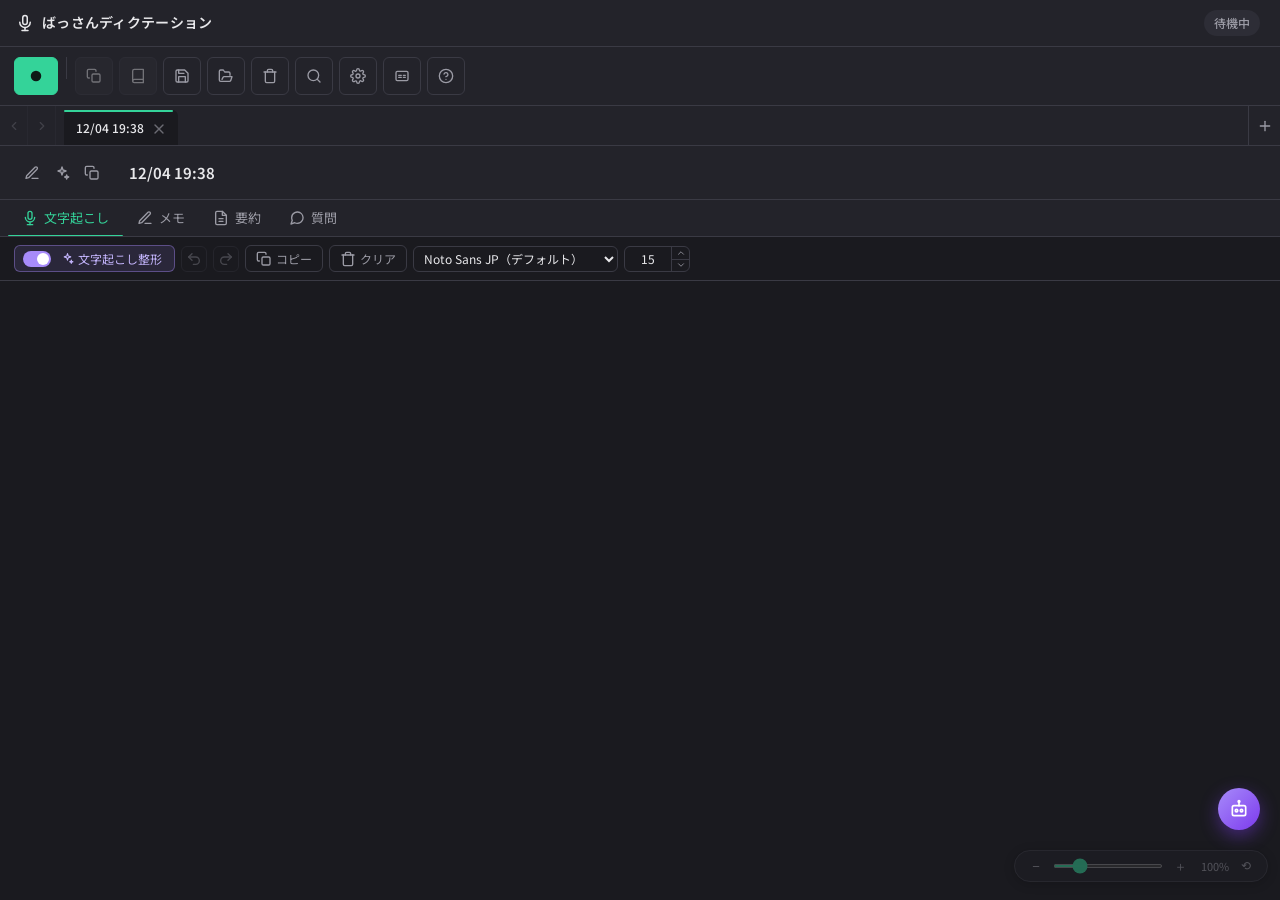
<file: index.html>
<!DOCTYPE html>
<html lang="ja">
<head>
  <meta charset="UTF-8" />
  <meta name="viewport" content="width=device-width, initial-scale=1.0" />
  <title>ばっさんディクテーション — リアルタイム文字起こし</title>
  <link rel="preconnect" href="https://fonts.googleapis.com" />
  <link rel="preconnect" href="https://fonts.gstatic.com" crossorigin />
  <link href="https://fonts.googleapis.com/css2?family=Noto+Sans+JP:wght@400;500;600&family=Noto+Serif+JP:wght@400;500;600&family=M+PLUS+1p:wght@400;500&family=Zen+Kaku+Gothic+New:wght@400;500;600&family=Kosugi+Maru&family=Sawarabi+Gothic&family=Shippori+Mincho:wght@400;600&family=Kaisei+Opti:wght@400;500&family=Klee+One:wght@400;600&family=Yomogi&family=Source+Code+Pro:wght@400;500&family=JetBrains+Mono:wght@400;500&display=swap" rel="stylesheet" />
  <link rel="stylesheet" href="style.css?v=0.13.29" />
</head>
<body>
  <div id="app">
    <header id="titlebar">
      <div class="titlebar-left">
        <span class="app-icon" data-icon="mic" data-icon-size="18"></span>
        <span class="app-name">ばっさんディクテーション</span>
      </div>
      <div class="titlebar-right">
        <span id="status-indicator" class="status idle">待機中</span>
      </div>
    </header>

    <section id="controls">
      <button id="btn-toggle" class="btn btn-primary btn-square" title="録音開始（クリックで開始/停止）">
        <span class="btn-icon" data-icon="record" data-icon-size="18"></span>
      </button>
      <span class="controls-sep"></span>
      <button id="btn-copy-all-plain" class="btn btn-secondary btn-square" disabled title="全タブをプレーンテキストでコピー">
        <span class="btn-icon" data-icon="copy"></span>
      </button>
      <button id="btn-copy-all-md" class="btn btn-secondary btn-square" disabled title="全タブをMarkdown形式でコピー（Notionは3トグルで復元）">
        <span class="btn-icon" data-icon="book"></span>
      </button>
      <button id="btn-save-json" class="btn btn-ghost btn-square" title="HTMLで保存（クリック=このセッションのみ／Shift+クリックor長押し=全セッション一括・展開可）">
        <span class="btn-icon" data-icon="save"></span>
      </button>
      <button id="btn-load-json" class="btn btn-ghost btn-square" title="HTML/JSONから読み込み">
        <span class="btn-icon" data-icon="folder-open"></span>
      </button>
      <button id="btn-clear-all" class="btn btn-ghost btn-square" title="全タブをクリア">
        <span class="btn-icon" data-icon="trash"></span>
      </button>
      <button id="btn-search" class="btn btn-ghost btn-square" title="検索＆置換（Ctrl+F）">
        <span class="btn-icon" data-icon="search"></span>
      </button>
      <button id="btn-settings" class="btn btn-ghost btn-square" title="設定">
        <span class="btn-icon" data-icon="settings"></span>
      </button>
      <button id="btn-captions" class="btn btn-ghost btn-square" title="字幕設定">
        <span class="btn-icon" data-icon="captions"></span>
      </button>
      <button id="btn-onboarding" class="btn btn-ghost btn-square" title="使い方ガイド">
        <span class="btn-icon" data-icon="help-circle"></span>
      </button>
      <input type="file" id="file-load" accept=".html,.htm,.json" style="display:none" />
    </section>

    <div class="tabs-wrap">
      <button id="btn-tab-prev" class="tab-nav" title="前のタブへ">
        <span data-icon="chevron-left"></span>
      </button>
      <button id="btn-tab-next" class="tab-nav" title="次のタブへ">
        <span data-icon="chevron-right"></span>
      </button>
      <nav id="tabs">
        <div id="tabs-list"></div>
      </nav>
      <button id="btn-tab-new" class="tab-new" title="新しいセッション">
        <span data-icon="plus"></span>
      </button>
    </div>

    <div id="title-bar">
      <div class="title-bar-actions">
        <button id="btn-edit-title" class="title-bar-btn" title="タイトル編集">
          <span data-icon="pencil"></span>
        </button>
        <button id="btn-regen-title" class="title-bar-btn regen" title="AIでタイトル再生成">
          <span data-icon="sparkles"></span>
        </button>
        <button id="btn-copy-title" class="title-bar-btn" title="タイトルをコピー">
          <span data-icon="copy"></span>
        </button>
      </div>
      <span id="title-display" spellcheck="false"></span>
    </div>

    <nav id="inner-tabs">
      <!-- populated dynamically based on pane order -->
    </nav>

    <main id="main-area">
      <div id="pane-transcript" class="pane active">
        <div class="pane-header">
          <button id="btn-refine-transcript" class="toggle-switch toggle-with-action" title="ノブ=録音中の自動整形ON/OFF／本体の『文字起こし整形』クリック=トグル状態に関わらず上から下まで全体を文脈込みで整形＋見出し付け">
            <span class="toggle-track" data-role="toggle"><span class="toggle-knob"></span></span>
            <span class="toggle-label" data-role="action"><span data-icon="sparkles"></span>文字起こし整形</span>
          </button>
          <button class="pane-btn pane-btn-icon" data-pane-undo="pane-transcript" disabled title="この タブの変更を戻す（Ctrl+Z）">
            <span data-icon="undo"></span>
          </button>
          <button class="pane-btn pane-btn-icon" data-pane-redo="pane-transcript" disabled title="この タブの変更をやり直す（Ctrl+Shift+Z）">
            <span data-icon="redo"></span>
          </button>
          <button class="pane-btn" data-pane-copy="pane-transcript" title="このタブだけコピー">
            <span data-icon="copy"></span><span>コピー</span>
          </button>
          <button class="pane-btn" data-pane-clear="pane-transcript" title="このタブだけクリア">
            <span data-icon="trash"></span><span>クリア</span>
          </button>
          <div class="pane-font-controls">
            <select class="pane-font-select" data-pane-font="pane-transcript" title="フォント"></select>
            <div class="number-stepper number-stepper--compact">
              <input class="pane-size-input" type="number" min="10" max="36" step="1" data-pane-size="pane-transcript" title="文字サイズ(px)" />
              <div class="number-stepper-btns">
                <button class="number-stepper-btn" data-pane-size-step="pane-transcript:1" title="拡大" tabindex="-1"><span data-icon="chevron-up"></span></button>
                <button class="number-stepper-btn" data-pane-size-step="pane-transcript:-1" title="縮小" tabindex="-1"><span data-icon="chevron-down"></span></button>
              </div>
            </div>
          </div>
        </div>
        <div class="pane-body">
          <div id="confirmed" contenteditable="true" spellcheck="false"></div>
          <div id="interim"></div>
          <div id="empty-hint" class="empty-hint" hidden></div>
        </div>
        <button id="btn-scroll-bottom" class="scroll-bottom hidden" style="display:none" aria-hidden="true">
          <span data-icon="chevron-down"></span>
        </button>
        <button id="btn-quick-chat" class="quick-chat-fab" title="今の内容をAIに質問（フロートウィンドウ）">
          <span data-icon="bot" data-icon-size="20"></span>
        </button>
      </div>

      <div id="pane-memo" class="pane">
        <div class="pane-header">
          <button id="btn-memo-refine-selection" class="pane-btn" title="選択範囲を整形（箇条書きの文章化・誤字脱字訂正、訂正箇所を一時ハイライト）">
            <span data-icon="sparkles"></span><span>選択範囲を整形</span>
          </button>
          <button class="pane-btn pane-btn-icon" data-pane-undo="pane-memo" disabled title="メモの変更を戻す（Ctrl+Z）">
            <span data-icon="undo"></span>
          </button>
          <button class="pane-btn pane-btn-icon" data-pane-redo="pane-memo" disabled title="メモの変更をやり直す（Ctrl+Shift+Z）">
            <span data-icon="redo"></span>
          </button>
          <button class="pane-btn" data-pane-copy="pane-memo" title="このタブだけコピー">
            <span data-icon="copy"></span><span>コピー</span>
          </button>
          <button class="pane-btn" data-pane-clear="pane-memo" title="このタブだけクリア">
            <span data-icon="trash"></span><span>クリア</span>
          </button>
          <div class="pane-font-controls">
            <select class="pane-font-select" data-pane-font="pane-memo" title="フォント"></select>
            <div class="number-stepper number-stepper--compact">
              <input class="pane-size-input" type="number" min="10" max="36" step="1" data-pane-size="pane-memo" title="文字サイズ(px)" />
              <div class="number-stepper-btns">
                <button class="number-stepper-btn" data-pane-size-step="pane-memo:1" title="拡大" tabindex="-1"><span data-icon="chevron-up"></span></button>
                <button class="number-stepper-btn" data-pane-size-step="pane-memo:-1" title="縮小" tabindex="-1"><span data-icon="chevron-down"></span></button>
              </div>
            </div>
            <button id="btn-memo-help" class="pane-btn pane-btn-icon" title="Markdownショートカット一覧を表示/非表示">
              <span data-icon="help-circle"></span>
            </button>
          </div>
        </div>
        <div class="pane-body">
          <div id="memo-cheatsheet" class="memo-cheatsheet">
            <div class="cheatsheet-head">
              <span data-icon="pencil"></span>
              Markdown ショートカット
            </div>
            <table>
              <thead>
                <tr><th>入力</th><th>→</th><th>変換</th></tr>
              </thead>
              <tbody>
                <tr><td><code># </code></td><td>→</td><td>見出し1</td></tr>
                <tr><td><code>## </code></td><td>→</td><td>見出し2</td></tr>
                <tr><td><code>### </code></td><td>→</td><td>見出し3</td></tr>
                <tr><td><code>- </code> / <code>* </code> / <code>・</code></td><td>→</td><td>箇条書き</td></tr>
                <tr><td><code>1. </code></td><td>→</td><td>番号リスト</td></tr>
                <tr><td><code>&gt; </code></td><td>→</td><td>引用</td></tr>
                <tr><td><code>---</code></td><td>→</td><td>区切り線</td></tr>
                <tr><td><code>[] </code> / <code>[x] </code></td><td>→</td><td>チェックボックス</td></tr>
              </tbody>
            </table>
            <div class="cheatsheet-foot">
              <span>Tab / Shift+Tab で左右移動</span>
              <span>先頭で Backspace：解除</span>
            </div>
          </div>
          <div id="memo" contenteditable="true" spellcheck="false" data-placeholder="ここをクリックしてメモを開始"></div>
        </div>
      </div>

      <div id="pane-summary" class="pane">
        <div class="pane-header">
          <button id="btn-summary-combo" class="toggle-switch toggle-with-action" title="ON=録音停止時に自動生成／OFF=生成しない／本体クリックでいつでも今すぐ生成">
            <span class="toggle-track" data-role="toggle"><span class="toggle-knob"></span></span>
            <span class="toggle-label" data-role="action"><span data-icon="sparkles"></span>要約を生成</span>
          </button>
          <select id="summary-detail-select" class="pane-select" title="要約の詳しさ">
            <option value="low">詳細</option>
            <option value="medium">バランス</option>
            <option value="high">概要</option>
          </select>
          <button class="pane-btn pane-btn-icon" data-pane-undo="pane-summary" disabled title="要約の変更を戻す（Ctrl+Z）">
            <span data-icon="undo"></span>
          </button>
          <button class="pane-btn pane-btn-icon" data-pane-redo="pane-summary" disabled title="要約の変更をやり直す（Ctrl+Shift+Z）">
            <span data-icon="redo"></span>
          </button>
          <button class="pane-btn" data-pane-copy="pane-summary" title="このタブだけコピー">
            <span data-icon="copy"></span><span>コピー</span>
          </button>
          <button class="pane-btn" data-pane-clear="pane-summary" title="このタブだけクリア">
            <span data-icon="trash"></span><span>クリア</span>
          </button>
          <div class="pane-font-controls">
            <select class="pane-font-select" data-pane-font="pane-summary" title="フォント"></select>
            <div class="number-stepper number-stepper--compact">
              <input class="pane-size-input" type="number" min="10" max="36" step="1" data-pane-size="pane-summary" title="文字サイズ(px)" />
              <div class="number-stepper-btns">
                <button class="number-stepper-btn" data-pane-size-step="pane-summary:1" title="拡大" tabindex="-1"><span data-icon="chevron-up"></span></button>
                <button class="number-stepper-btn" data-pane-size-step="pane-summary:-1" title="縮小" tabindex="-1"><span data-icon="chevron-down"></span></button>
              </div>
            </div>
          </div>
        </div>
        <div class="pane-body">
          <div id="summary" contenteditable="true" spellcheck="false"></div>
          <div id="summary-empty" class="empty-hint" hidden></div>
        </div>
      </div>

      <div id="pane-chat" class="pane">
        <div class="pane-header">
          <button class="pane-btn" data-pane-copy="pane-chat" title="このタブだけコピー">
            <span data-icon="copy"></span><span>コピー</span>
          </button>
          <button class="pane-btn" data-pane-clear="pane-chat" title="チャット履歴をクリア">
            <span data-icon="trash"></span><span>クリア</span>
          </button>
          <div class="pane-font-controls">
            <select class="pane-font-select" data-pane-font="pane-chat" title="フォント"></select>
            <div class="number-stepper number-stepper--compact">
              <input class="pane-size-input" type="number" min="10" max="36" step="1" data-pane-size="pane-chat" title="文字サイズ(px)" />
              <div class="number-stepper-btns">
                <button class="number-stepper-btn" data-pane-size-step="pane-chat:1" title="拡大" tabindex="-1"><span data-icon="chevron-up"></span></button>
                <button class="number-stepper-btn" data-pane-size-step="pane-chat:-1" title="縮小" tabindex="-1"><span data-icon="chevron-down"></span></button>
              </div>
            </div>
          </div>
        </div>
        <div class="pane-body chat-body">
          <div id="chat-messages"></div>
          <div id="chat-empty" class="empty-hint" hidden></div>
        </div>
        <div class="chat-input-area">
          <textarea id="chat-input" placeholder="資料について質問（Enter送信）" rows="1"></textarea>
          <button id="btn-chat-send" class="btn btn-primary btn-square" title="送信 (Enter)">
            <span data-icon="send"></span>
          </button>
        </div>
      </div>
    </main>

  </div>

  <div id="zoom-bar" title="拡大率">
    <button class="zoom-btn" id="zoom-minus" title="縮小">−</button>
    <input type="range" id="zoom-range" min="75" max="200" step="5" value="100" />
    <button class="zoom-btn" id="zoom-plus" title="拡大">＋</button>
    <span id="zoom-percent">100%</span>
    <button class="zoom-btn zoom-reset" id="zoom-reset" title="100% に戻す">⟲</button>
  </div>

  <!-- 設定モーダル -->
  <div id="settings-modal" class="modal hidden">
    <div class="modal-backdrop" data-dismiss></div>
    <div class="modal-card modal-wide">
      <div class="modal-header">
        <h2>設定</h2>
        <button class="modal-close" data-dismiss><span data-icon="x"></span></button>
      </div>
      <div class="modal-body">

        <div class="field-group">
          <h3 class="field-group-title">Gemini API</h3>
          <label class="field">
            <span class="field-label">Gemini API キー</span>
            <input id="input-api-key" type="password" placeholder="AIza..." autocomplete="off" spellcheck="false" />
            <span class="field-hint">
              <a href="https://aistudio.google.com/apikey" target="_blank" rel="noopener">Google AI Studio</a> で取得（無料枠内で運用できます）
            </span>
          </label>
          <label class="field field-row">
            <input id="input-ai-enabled" type="checkbox" />
            <span>リアルタイムAI文字起こし整形</span>
          </label>
          <label class="field">
            <span class="field-label">リアルタイムAI文字起こし整形のタイミング（秒）</span>
            <div class="number-stepper">
              <input id="input-silence-sec" type="number" min="1" max="30" step="1" />
              <div class="number-stepper-btns">
                <button type="button" class="number-stepper-btn" data-stepper-target="input-silence-sec" data-stepper-delta="1" tabindex="-1"><span data-icon="chevron-up"></span></button>
                <button type="button" class="number-stepper-btn" data-stepper-target="input-silence-sec" data-stepper-delta="-1" tabindex="-1"><span data-icon="chevron-down"></span></button>
              </div>
            </div>
            <small class="field-hint">無音状態が設定した秒数継続したら、発話を Gemini に送って整形</small>
          </label>
          <label class="field field-row">
            <input id="input-auto-summarize" type="checkbox" />
            <span>録音停止時にAI要約・タイトル生成</span>
          </label>
          <div class="field">
            <span class="field-label">要約の詳しさ</span>
            <label class="field-row" style="margin-bottom:4px">
              <input type="radio" name="summary-detail" id="summary-detail-low" value="low" />
              <span><strong>詳細</strong> — ほぼ全ての内容を含んで要約（詳細な議事録・復習等）</span>
            </label>
            <label class="field-row" style="margin-bottom:4px">
              <input type="radio" name="summary-detail" id="summary-detail-medium" value="medium" />
              <span><strong>バランス</strong> — 重要なキーワードを中心に、その前後の言葉も用いつつ要約</span>
            </label>
            <label class="field-row" style="margin-bottom:0">
              <input type="radio" name="summary-detail" id="summary-detail-high" value="high" />
              <span><strong>概要</strong> — 重要なキーワードのみを用いて要約（最もシンプル）</span>
            </label>
          </div>
        </div>

        <div class="field-group">
          <h3 class="field-group-title">音声入力</h3>
          <div class="field">
            <span class="field-label">入力モード</span>
            <label class="field-row" style="margin-bottom:4px">
              <input type="radio" name="input-mode" id="mode-webspeech" value="web-speech" />
              <span><strong>Web Speech</strong> — 速い・無料・システム既定マイクのみ</span>
            </label>
            <label class="field-row" style="margin-bottom:0">
              <input type="radio" name="input-mode" id="mode-gemini" value="gemini-audio" />
              <span><strong>Gemini Audio</strong> — 小さい声に強い・10〜15秒遅延・任意のデバイス選択可</span>
            </label>
            <small class="field-hint" style="margin-top:8px;display:block">
              Zoom/Meet の音声を取り込むには
              <a href="https://vb-audio.com/Cable/" target="_blank" rel="noopener">VB-Cable</a>
              などの仮想オーディオケーブルをインストール
            </small>
          </div>
          <div class="field-conditional is-hidden" id="webspeech-only-fields">
            <div class="field-conditional-inner">
              <!-- v0.13.22: Web Speech チャンク間隔（強制 commit）は望む動作達成の鍵
                   （v0.13.20 撤去ミスで判明）。N 秒ごとに recognition.stop() を呼んで
                   字幕の「ちょうどいい塊感」を作る。話し手のリズムで調整可能。-->
              <label class="field">
                <span class="field-label">Web Speech チャンク間隔（秒）</span>
                <select id="input-webspeech-commit-sec">
                  <option value="0">OFF（WebSpeech 任せ）</option>
                  <option value="6" selected>6（既定）</option>
                  <option value="8">8</option>
                  <option value="10">10</option>
                </select>
                <small class="field-hint">文字起こしを下書きから確定するまでの時間</small>
              </label>

              <!-- v0.13.31: ここから下は字幕／オーバーレイ用設定。文字起こしペインは触らない。
                   完全分離（dictation:liveCaption キー経由）。 -->
              <h3 class="field-group-title">字幕用設定</h3>

              <!-- v0.13.31: 真の「改行」方式。recognition.stop() を呼ばずに、
                   interim を N 字単位にカットして新段落として字幕／オーバーレイに流す。
                   stop しない＝Web Speech は走り続ける＝ブロック間の言葉が失われない。
                   v0.13.30 の「stop で final 化」誤翻訳のやり直し。
                   ↑↓ は design-system principles.md「ネイティブ装飾は appearance:none」に従い、
                   汎用 .number-stepper（wireNumberSteppers）を使う。 -->
              <label class="field">
                <span class="field-label">字幕一行あたりの最大文字数（10〜100）</span>
                <div class="number-stepper">
                  <input type="number" id="input-webspeech-slice-chars" min="10" max="100" step="1" value="30">
                  <div class="number-stepper-btns">
                    <button class="number-stepper-btn" type="button" data-stepper-target="input-webspeech-slice-chars" data-stepper-delta="1" tabindex="-1" title="増やす"><span data-icon="chevron-up"></span></button>
                    <button class="number-stepper-btn" type="button" data-stepper-target="input-webspeech-slice-chars" data-stepper-delta="-1" tabindex="-1" title="減らす"><span data-icon="chevron-down"></span></button>
                  </div>
                </div>
                <small class="field-hint">文字起こしの下書きがこの字数になると字幕エリアに表示される。話者のリズム・読みやすさで調整（既定 30）</small>
              </label>

              <!-- v0.13.31: 無音 stop。30 字に達しない短い発話を、
                   既存の時間ベース 6 秒を待たずに字幕へ流すための補完。
                   interim の「中身」が変化していない時間で判定するので、
                   v0.13.30 の誤発火（喋り中も onresult が空く問題）は起きない。
                   0=OFF。 -->
              <label class="field">
                <span class="field-label">強制字幕表示時間（秒、0=OFF）</span>
                <div class="number-stepper">
                  <input type="number" id="input-webspeech-silence-stop-sec" min="0" max="10" step="1" value="3">
                  <div class="number-stepper-btns">
                    <button class="number-stepper-btn" type="button" data-stepper-target="input-webspeech-silence-stop-sec" data-stepper-delta="1" tabindex="-1" title="増やす"><span data-icon="chevron-up"></span></button>
                    <button class="number-stepper-btn" type="button" data-stepper-target="input-webspeech-silence-stop-sec" data-stepper-delta="-1" tabindex="-1" title="減らす"><span data-icon="chevron-down"></span></button>
                  </div>
                </div>
                <small class="field-hint">文字起こしの下書きが指定文字数に足りず、無言の場合、強制的に字幕エリアに表示するまでの時間。0 で OFF</small>
              </label>
            </div>
          </div>
          <div class="field-conditional is-hidden" id="gemini-only-fields">
            <div class="field-conditional-inner">
              <label class="field">
                <span class="field-label">音声入力デバイス</span>
                <select id="input-audio-device"></select>
              </label>
              <label class="field">
                <span class="field-label">Geminiチャンク間隔（秒）</span>
                <div class="number-stepper">
                  <input id="input-chunk-sec" type="number" min="5" max="60" step="1" />
                  <div class="number-stepper-btns">
                    <button type="button" class="number-stepper-btn" data-stepper-target="input-chunk-sec" data-stepper-delta="1" tabindex="-1"><span data-icon="chevron-up"></span></button>
                    <button type="button" class="number-stepper-btn" data-stepper-target="input-chunk-sec" data-stepper-delta="-1" tabindex="-1"><span data-icon="chevron-down"></span></button>
                  </div>
                </div>
                <small class="field-hint">この秒数ごとに音声を Gemini へ送信。長いほど精度アップ・遅延増、短いほど反応速い。既定 12 秒。</small>
              </label>
              <label class="field">
                <span class="field-label">音声送信しきい値（バイト）</span>
                <div class="number-stepper">
                  <input id="input-min-chunk-bytes" type="number" min="100" max="5000" step="50" />
                  <div class="number-stepper-btns">
                    <button type="button" class="number-stepper-btn" data-stepper-target="input-min-chunk-bytes" data-stepper-delta="50" tabindex="-1"><span data-icon="chevron-up"></span></button>
                    <button type="button" class="number-stepper-btn" data-stepper-target="input-min-chunk-bytes" data-stepper-delta="-50" tabindex="-1"><span data-icon="chevron-down"></span></button>
                  </div>
                </div>
                <small class="field-hint">このサイズ未満の音声チャンクは無音とみなしてスキップ。小声も拾いたいなら下げる（既定 400）／無駄送信を減らすなら上げる。</small>
              </label>
            </div>
          </div>
        </div>

        <div class="field-group">
          <h3 class="field-group-title">停止条件</h3>
          <label class="field field-row">
            <input id="input-auto-stop" type="checkbox" />
            <span>長時間無音で停止確認ダイアログを出す</span>
          </label>
          <label class="field">
            <span class="field-label">停止確認までの無音時間（秒）</span>
            <div class="number-stepper">
              <input id="input-auto-stop-sec" type="number" min="30" max="600" step="10" />
              <div class="number-stepper-btns">
                <button type="button" class="number-stepper-btn" data-stepper-target="input-auto-stop-sec" data-stepper-delta="1" tabindex="-1"><span data-icon="chevron-up"></span></button>
                <button type="button" class="number-stepper-btn" data-stepper-target="input-auto-stop-sec" data-stepper-delta="-1" tabindex="-1"><span data-icon="chevron-down"></span></button>
              </div>
            </div>
          </label>
        </div>

        <div class="field-group">
          <h3 class="field-group-title">表示</h3>
          <div class="field">
            <span class="field-label">タブの順序（↑↓で入れ替え／Markdown出力にも反映）</span>
            <div id="pane-order-list"></div>
          </div>
          <div class="field">
            <span class="field-label">フォントと文字サイズ</span>
            <div class="font-row">
              <span class="font-row-label">文字起こし</span>
              <select id="font-transcript"></select>
              <div class="number-stepper number-stepper--compact">
                <input id="size-transcript" type="number" min="10" max="36" step="1" />
                <div class="number-stepper-btns">
                  <button type="button" class="number-stepper-btn" data-stepper-target="size-transcript" data-stepper-delta="1" tabindex="-1"><span data-icon="chevron-up"></span></button>
                  <button type="button" class="number-stepper-btn" data-stepper-target="size-transcript" data-stepper-delta="-1" tabindex="-1"><span data-icon="chevron-down"></span></button>
                </div>
              </div><span class="unit">px</span>
            </div>
            <div class="font-row">
              <span class="font-row-label">メモ</span>
              <select id="font-memo"></select>
              <div class="number-stepper number-stepper--compact">
                <input id="size-memo" type="number" min="10" max="36" step="1" />
                <div class="number-stepper-btns">
                  <button type="button" class="number-stepper-btn" data-stepper-target="size-memo" data-stepper-delta="1" tabindex="-1"><span data-icon="chevron-up"></span></button>
                  <button type="button" class="number-stepper-btn" data-stepper-target="size-memo" data-stepper-delta="-1" tabindex="-1"><span data-icon="chevron-down"></span></button>
                </div>
              </div><span class="unit">px</span>
            </div>
            <div class="font-row">
              <span class="font-row-label">要約</span>
              <select id="font-summary"></select>
              <div class="number-stepper number-stepper--compact">
                <input id="size-summary" type="number" min="10" max="36" step="1" />
                <div class="number-stepper-btns">
                  <button type="button" class="number-stepper-btn" data-stepper-target="size-summary" data-stepper-delta="1" tabindex="-1"><span data-icon="chevron-up"></span></button>
                  <button type="button" class="number-stepper-btn" data-stepper-target="size-summary" data-stepper-delta="-1" tabindex="-1"><span data-icon="chevron-down"></span></button>
                </div>
              </div><span class="unit">px</span>
            </div>
            <small class="field-hint">Google Fonts から日本語フォントを読み込み（要ネット接続）</small>
          </div>
        </div>

        <div class="field-group">
          <h3 class="field-group-title">診断ログ</h3>
          <div class="field">
            <div class="diag-log-head">
              <span class="field-label">最近の警告・エラー（最新50件）</span>
              <div class="diag-log-actions">
                <button type="button" id="btn-diag-copy" class="pane-btn" title="全件をクリップボードへ">
                  <span data-icon="copy"></span><span>コピー</span>
                </button>
                <button type="button" id="btn-diag-clear" class="pane-btn" title="ログをクリア">
                  <span data-icon="trash"></span><span>クリア</span>
                </button>
              </div>
            </div>
            <div id="diag-log-viewer" class="diag-log-viewer" aria-live="polite"></div>
            <small class="field-hint">整形失敗・通信エラー等のトラブル時に中身を開発者に送ると原因が絞れます</small>
          </div>
        </div>

      </div>
      <div class="modal-footer">
        <button id="btn-settings-save" class="btn btn-primary">保存</button>
        <button class="btn btn-ghost" data-dismiss>キャンセル</button>
      </div>
    </div>
  </div>

  <!-- v0.13.31: 字幕設定モーダル。
       ライブキャプションウィンドウ廃止に伴い、設定 UI 一式を本モーダル内に集約。
       実体は captions.html?settingsOnly=1 を iframe で読み込み（既存の captions.js
       のロジック・Native Messaging 連携をそのまま流用するため）。 -->
  <div id="captions-modal" class="modal hidden">
    <div class="modal-backdrop" data-dismiss></div>
    <div class="modal-card modal-wide modal-captions">
      <div class="modal-header">
        <h2>字幕設定</h2>
        <button class="modal-close" data-dismiss><span data-icon="x"></span></button>
      </div>
      <div class="modal-body modal-body-iframe">
        <iframe id="captions-modal-iframe" title="字幕設定"></iframe>
      </div>
    </div>
  </div>

  <!-- 使い方ガイド オーバーレイ -->
  <div id="onboarding" class="onboarding hidden">
    <div class="onboarding-overlay"></div>
    <div id="onboarding-spot" class="onboarding-spot"></div>
    <div id="onboarding-bubble" class="onboarding-bubble">
      <h3 id="onboarding-title"></h3>
      <p id="onboarding-text"></p>
      <div class="onboarding-actions">
        <button class="onboarding-skip" type="button">スキップ</button>
        <span class="onboarding-step" id="onboarding-step"></span>
        <button class="onboarding-next" type="button" id="onboarding-next-btn">次へ</button>
      </div>
    </div>
  </div>

  <!-- クイック質問フロートウィンドウ（ヘッダでドラッグ移動） -->
  <div id="quick-chat-modal" class="float-window quick-chat" role="dialog" aria-label="資料について質問">
    <div class="float-window-header" title="ドラッグで移動">
      <h2><span data-icon="bot"></span> 資料について質問</h2>
      <button class="modal-close" data-dismiss title="閉じる"><span data-icon="x"></span></button>
    </div>
    <div class="modal-body quick-chat-body">
      <div id="quick-chat-messages"></div>
      <div id="quick-chat-empty" class="empty-hint"></div>
    </div>
    <div class="chat-input-area">
      <textarea id="quick-chat-input" placeholder="質問を入力（Enter送信）" rows="1"></textarea>
      <button id="btn-quick-chat-send" class="btn btn-primary btn-square" title="送信">
        <span data-icon="send"></span>
      </button>
    </div>
  </div>

  <!-- 検索＆置換バー（Ctrl+F / 検索アイコンで開く） -->
  <div id="search-bar" class="search-bar hidden" role="dialog" aria-label="検索と置換">
    <div class="search-row">
      <span class="search-icon" data-icon="search"></span>
      <input id="search-input" type="text" placeholder="検索（Enter=次へ / Shift+Enter=前へ）" spellcheck="false" />
      <span id="search-counter" class="search-counter">0件</span>
      <button id="search-prev" class="search-btn" title="前へ (Shift+Enter)">◀</button>
      <button id="search-next" class="search-btn" title="次へ (Enter)">▶</button>
      <button id="search-case" class="search-btn search-toggle" title="大文字小文字を区別">Aa</button>
      <button id="search-regex" class="search-btn search-toggle" title="正規表現">.*</button>
      <button id="search-toggle-replace" class="search-btn" title="置換欄の表示/非表示">
        <span data-icon="replace"></span>
      </button>
      <button id="search-close" class="search-btn" title="閉じる (Esc)">×</button>
    </div>
    <div id="search-replace-row" class="search-row search-replace-row hidden">
      <span class="search-icon" data-icon="replace"></span>
      <input id="search-replace" type="text" placeholder="置換" spellcheck="false" />
      <button id="search-replace-one" class="search-btn search-action" title="現在の一致を置換">置換</button>
      <button id="search-replace-all" class="search-btn search-action" title="すべて置換">全置換</button>
    </div>
    <div class="search-scope" id="search-scope"></div>
  </div>

  <!-- 無音停止確認ダイアログ -->
  <div id="silence-dialog" class="modal hidden">
    <div class="modal-backdrop"></div>
    <div class="modal-card modal-small">
      <div class="modal-body">
        <p style="font-size:15px; line-height:1.7;">
          しばらく音声が入っていません。<br />
          録音を停止しますか？
        </p>
        <p style="font-size:12px; color:var(--text-muted); margin-top:8px;">
          <span id="silence-countdown"></span>
        </p>
      </div>
      <div class="modal-footer">
        <button id="btn-silence-stop" class="btn btn-primary">停止する</button>
        <button id="btn-silence-continue" class="btn btn-ghost">続ける</button>
      </div>
    </div>
  </div>

  <script src="icons.js?v=0.13.29"></script>
  <script src="gemini.js?v=0.13.29"></script>
  <script src="app.js?v=0.13.29"></script>
</body>
</html>
</file>
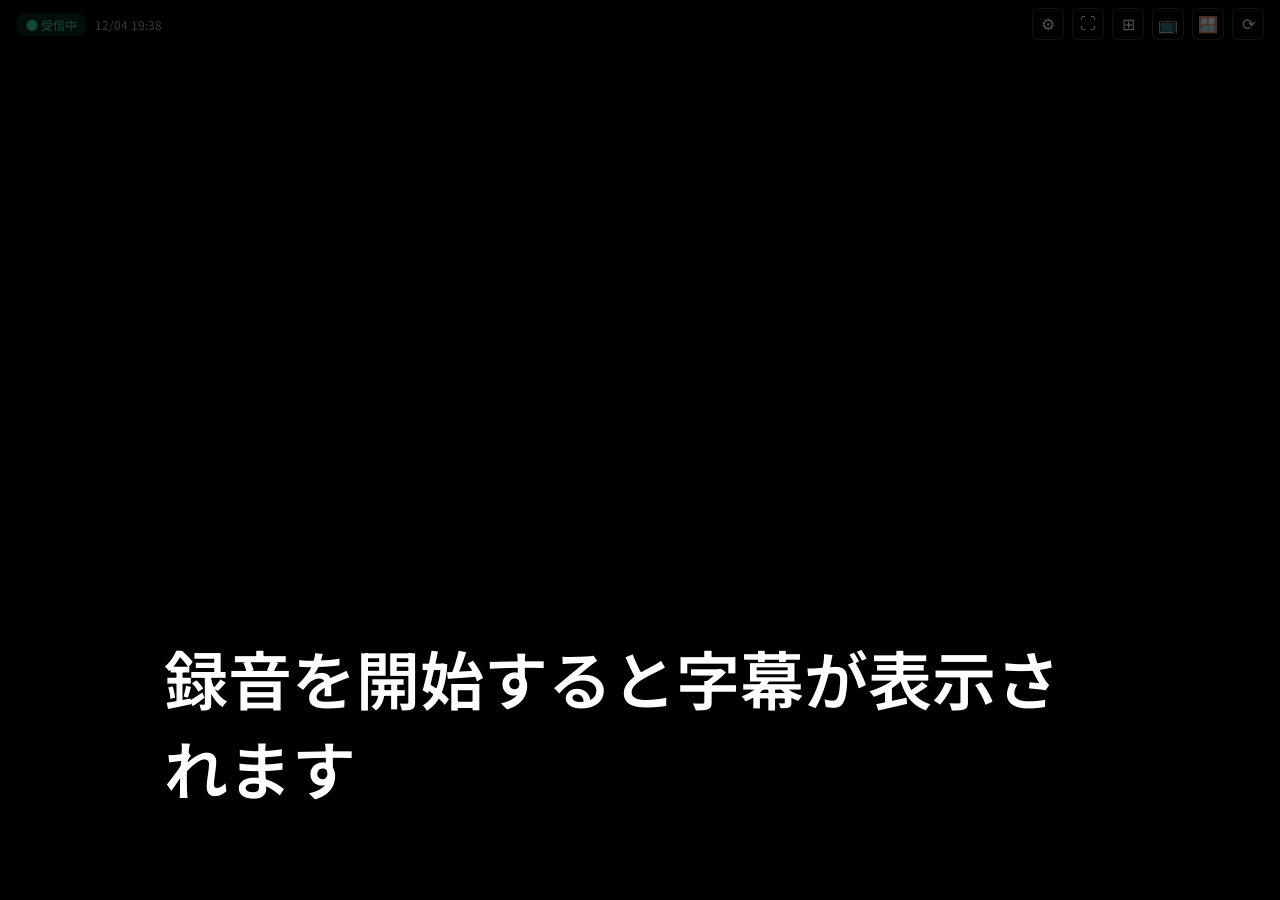
<file: captions.html>
<!DOCTYPE html>
<html lang="ja">
<head>
  <meta charset="UTF-8" />
  <meta name="viewport" content="width=device-width, initial-scale=1.0" />
  <title>字幕（ライブキャプション）— ばっさんディクテーション</title>
  <link rel="preconnect" href="https://fonts.googleapis.com" />
  <link rel="preconnect" href="https://fonts.gstatic.com" crossorigin />
  <link href="https://fonts.googleapis.com/css2?family=Noto+Sans+JP:wght@400;500;600;700;900&family=Noto+Serif+JP:wght@400;600;700&family=M+PLUS+1p:wght@400;500;700&family=Zen+Kaku+Gothic+New:wght@400;500;700&family=Kosugi+Maru&family=Sawarabi+Gothic&family=Shippori+Mincho:wght@400;600;700&family=Klee+One:wght@400;600&family=Yomogi&family=Source+Code+Pro:wght@400;500&display=swap" rel="stylesheet" />
  <!-- v0.13.31: settingsOnly モード（iframe 埋め込み時）の早期初期化。
       URL ?settingsOnly=1 検知 → cap-settings-only クラス付与 + inline 保険スタイル。
       CSP（manifest.json の script-src 'self'）が inline script を禁止しているため
       外部 JS として読み込む。必ず <link rel="stylesheet"> より前で評価する。 -->
  <script src="captions-bootstrap.js"></script>
  <link rel="stylesheet" href="captions.css?v=0.13.31" />
  <!-- v0.13.31: icons.js を iframe 内 captions でも読み込む（number-stepper など SVG 表示用） -->
  <script src="icons.js"></script>
</head>
<body class="cap-body">
  <div id="cap-canvas">
    <div id="cap-box" class="cap-box">
      <!-- スクロールする内側ラッパ。リサイズハンドルはこの外（cap-box直下）に置いて
           スクロールと一緒に消えないようにする -->
      <div id="cap-box-scroll" class="cap-box-scroll">
        <div id="cap-box-text">録音を開始すると字幕が表示されます</div>
      </div>
      <!-- リサイズハンドル: 四隅に絶対配置、スクロールに影響されない -->
      <div class="cap-resize cap-resize-br" data-resize="br"></div>
      <div class="cap-resize cap-resize-tl" data-resize="tl"></div>
      <div class="cap-resize cap-resize-tr" data-resize="tr"></div>
      <div class="cap-resize cap-resize-bl" data-resize="bl"></div>
    </div>
  </div>

  <div id="cap-toolbar" class="cap-toolbar">
    <div class="cap-tool-left">
      <span id="cap-status" class="cap-status idle">● 待機</span>
      <span id="cap-session-title" class="cap-session-title"></span>
    </div>
    <div class="cap-tool-right">
      <button id="cap-btn-settings" class="cap-tool-btn" title="表示設定">⚙</button>
      <button id="cap-btn-fullscreen" class="cap-tool-btn" title="全画面">⛶</button>
      <button id="cap-btn-fit" class="cap-tool-btn" title="字幕ボックスをウィンドウ全体に広げて中央配置">⊞</button>
      <button id="cap-btn-osd" class="cap-tool-btn" title="OSDモード（UIを隠して字幕だけを大きく表示／右クリックで復帰）">📺</button>
      <button id="cap-btn-overlay" class="cap-tool-btn" title="デスクトップオーバーレイに接続（OSレベル透過字幕）">🪟</button>
      <button id="cap-btn-reset-pos" class="cap-tool-btn" title="字幕ボックスの位置とサイズをリセット">⟳</button>
    </div>
  </div>

  <!-- 設定パネル（ドロワー） -->
  <aside id="cap-settings" class="cap-settings hidden">
    <div class="cap-settings-head">
      <h2>表示設定</h2>
      <button id="cap-settings-close" class="cap-tool-btn">×</button>
    </div>
    <div class="cap-settings-body">

      <!-- v0.13.31: 字幕表示セクション（design-system 準拠の通常スタイル）。
           破線枠と緑色は撤去、トグルスイッチに統一、ラベルだけ「字幕表示」に短縮。 -->
      <div class="cap-field">
        <label class="cap-toggle">
          <input type="checkbox" id="cap-overlay-toggle" />
          <span>字幕表示</span>
        </label>
        <small class="cap-hint">
          ZoomやMeet・他アプリの上に直接字幕が乗ります。
          初回のみ <a href="#" id="cap-overlay-install">インストーラ</a> が必要です。（Windows のみ対応）
        </small>
      </div>

      <div class="cap-field">
        <label class="cap-toggle">
          <input type="checkbox" id="cap-overlay-clickthrough" checked disabled />
          <span>字幕位置を固定</span>
        </label>
        <small class="cap-hint">OFF にするとオーバーレイをドラッグして位置調整できます。</small>
      </div>

      <!-- v0.13.31: テスト字幕送信トグル（やっさん指示で表示モニタの上に。
           ON でテスト用字幕がオーバーレイに送られ、OFF で消える）。 -->
      <div class="cap-field">
        <label class="cap-toggle">
          <input type="checkbox" id="cap-overlay-test-toggle" disabled />
          <span>テスト字幕送信</span>
        </label>
      </div>

      <div class="cap-field">
        <label class="cap-label">表示モニタ</label>
        <select id="cap-overlay-monitor" disabled>
          <option value="">（未接続）</option>
        </select>
      </div>

      <!-- 接続情報のログウィンドウ -->
      <div class="cap-field">
        <div id="cap-overlay-status" class="cap-overlay-status disconnected">未接続</div>
      </div>

      <!-- 区切り線（次セクション=「字幕」へ） -->
      <hr class="cap-separator" />

      <!-- v0.13.31: やっさん指示の順番変更で「字幕」セクション。 -->
      <h3 class="cap-section-title">字幕</h3>

      <div class="cap-field">
        <label class="cap-label">フォントサイズ <output id="cap-font-size-out">64px</output></label>
        <input type="range" id="cap-font-size" min="16" max="240" step="2" value="64" />
      </div>

      <div class="cap-field">
        <label class="cap-label">フォント</label>
        <select id="cap-font-family">
          <option value="'Noto Sans JP', sans-serif">ゴシック (Noto Sans JP)</option>
          <option value="'M PLUS 1p', sans-serif">丸ゴ (M PLUS 1p)</option>
          <option value="'Zen Kaku Gothic New', sans-serif">Zen 角ゴ</option>
          <option value="'Kosugi Maru', sans-serif">小杉丸ゴ</option>
          <option value="'Sawarabi Gothic', sans-serif">さわらびゴ</option>
          <option value="'Klee One', sans-serif">クレー（手書き風）</option>
          <option value="'Yomogi', sans-serif">よもぎ（手書き）</option>
          <option value="'Noto Serif JP', serif">明朝 (Noto Serif JP)</option>
          <option value="'Shippori Mincho', serif">しっぽり明朝</option>
          <option value="'Source Code Pro', monospace">等幅 (Source Code)</option>
        </select>
      </div>

      <div class="cap-field cap-field-row">
        <label class="cap-label">太さ</label>
        <select id="cap-font-weight">
          <option value="400">通常 400</option>
          <option value="500">中 500</option>
          <option value="600" selected>やや太 600</option>
          <option value="700">太字 700</option>
          <option value="900">極太 900</option>
        </select>
      </div>

      <div class="cap-field cap-field-row">
        <label class="cap-label">文字色</label>
        <input type="color" id="cap-color" value="#ffffff" />
      </div>

      <div class="cap-field">
        <label class="cap-toggle">
          <input type="checkbox" id="cap-stroke-on" />
          <span>縁取り</span>
        </label>
        <div class="cap-row cap-indent">
          <input type="color" id="cap-stroke-color" value="#000000" />
          <label class="cap-inline">太さ <output id="cap-stroke-width-out">2px</output></label>
          <input type="range" id="cap-stroke-width" min="1" max="12" step="1" value="2" />
        </div>
      </div>

      <div class="cap-field">
        <label class="cap-toggle">
          <input type="checkbox" id="cap-shadow-on" checked />
          <span>影</span>
        </label>
        <div class="cap-row cap-indent">
          <input type="color" id="cap-shadow-color" value="#000000" />
          <label class="cap-inline">ぼかし <output id="cap-shadow-blur-out">6px</output></label>
          <input type="range" id="cap-shadow-blur" min="0" max="24" step="1" value="6" />
        </div>
      </div>

      <!-- v0.13.31: 「行間」（line-height）。表示エリア内での自動改行の行間。 -->
      <div class="cap-field">
        <label class="cap-label">行間 <output id="cap-line-height-out">1.4</output></label>
        <input type="range" id="cap-line-height" min="10" max="25" step="1" value="14" />
      </div>

      <!-- v0.13.31: 「ブロック間隔」（段落間 margin）。
           「行間」と同じ字幕の縦余白系なのでこの位置に置く（やっさん指示）。 -->
      <div class="cap-field">
        <label class="cap-label">ブロック間隔 <output id="cap-block-gap-out">0.0</output></label>
        <input type="range" id="cap-block-gap" min="0" max="25" step="1" value="0" />
      </div>

      <!-- v0.13.31: やっさん指示の「字幕背景」セクション。 -->
      <h3 class="cap-section-title">字幕背景</h3>

      <div class="cap-field">
        <label class="cap-label">背景色 <output id="cap-bg-alpha-out">70%</output></label>
        <div class="cap-row">
          <input type="color" id="cap-bg-color" value="#000000" />
          <input type="range" id="cap-bg-alpha" min="0" max="100" step="5" value="70" />
        </div>
      </div>

      <!-- v0.13.31: オーバーレイ背景の角丸。やっさん指示で「字幕」プレフィックス削除。 -->
      <div class="cap-field">
        <label class="cap-label">背景の角を丸く <output id="cap-border-radius-out">8px</output></label>
        <input type="range" id="cap-border-radius" min="0" max="32" step="1" value="8" />
      </div>

      <!-- v0.13.31: 字幕背景の padding。やっさん指示で「マージン」→「パディング」にリネーム。 -->
      <div class="cap-field">
        <label class="cap-label">パディング（横） <output id="cap-padding-x-out">24px</output></label>
        <input type="range" id="cap-padding-x" min="0" max="60" step="1" value="24" />
      </div>
      <div class="cap-field">
        <label class="cap-label">パディング(縦) <output id="cap-padding-y-out">10px</output></label>
        <input type="range" id="cap-padding-y" min="0" max="40" step="1" value="10" />
      </div>

      <!-- 区切り線（字幕背景セクション後） -->
      <hr class="cap-separator" />

      <!-- v0.13.31: 字幕表示モードセレクトはやっさん指示で UI 非表示。
           内部は block 固定。flow/stream 機能は将来用に残置（hidden）。 -->
      <div class="cap-field hidden">
        <label class="cap-label">字幕表示モード</label>
        <select id="cap-display-mode">
          <option value="block" selected>ブロック</option>
          <option value="flow">自動行スクロール</option>
        </select>
      </div>

      <div class="cap-field" id="cap-block-only-fields">
        <label class="cap-label">表示する行数</label>
        <select id="cap-para-count">
          <option value="1">1行</option>
          <option value="2" selected>2行</option>
          <option value="3">3行</option>
          <option value="5">5行（履歴多め）</option>
        </select>
      </div>

      <!-- v0.13.31: スクロールする行数（バッチサイズ）。
           1 = 1 段落ずつ流れる（自然）、N = N 段落溜まってから一気に N 行流す（早送り感）。 -->
      <div class="cap-field" id="cap-scroll-count-field">
        <label class="cap-label">スクロールする行数</label>
        <select id="cap-scroll-line-count">
          <option value="1" selected>1行ずつ</option>
          <option value="2">2行ずつ</option>
          <option value="3">3行ずつ</option>
        </select>
      </div>

      <div class="cap-field hidden" id="cap-stream-only-fields">
        <label class="cap-label">表示する行数</label>
        <select id="cap-stream-line-count">
          <option value="2">2行</option>
          <option value="3">3行</option>
          <option value="4" selected>4行（既定）</option>
          <option value="5">5行</option>
          <option value="6">6行</option>
          <option value="7">7行</option>
          <option value="8">8行（履歴多め）</option>
        </select>
        <small class="cap-hint">字幕窓の幅とフォントサイズから 1 行に入る文字数を自動算出します。窓のリサイズ／フォントサイズ変更で自動的に再計算。</small>

        <!-- v0.13.15 整理：詳細設定は隠しつつ機能は維持（後で再表示可能） -->
        <div class="hidden">
          <label class="cap-label" style="margin-top:8px">
            1行の最大文字数 <output id="cap-stream-max-chars-out">28字</output>
          </label>
          <input type="range" id="cap-stream-max-chars" min="15" max="50" step="1" value="28" />
          <label class="cap-label" style="margin-top:8px">行追加の間隔</label>
          <select id="cap-stream-interval">
            <option value="150">速め 150ms（流れる映像感）</option>
            <option value="300" selected>普通 300ms（既定）</option>
            <option value="500">ゆっくり 500ms</option>
            <option value="800">かなりゆっくり 800ms</option>
          </select>
          <label class="cap-label" style="margin-top:8px">パケットサイズ（一度に送る行数）</label>
          <select id="cap-stream-packet">
            <option value="1" selected>1行ずつ（スクロール感）</option>
            <option value="2">2行まとめて（トランジション感）</option>
          </select>
          <button id="cap-stream-defaults" class="cap-btn-ghost">ストリーム設定を既定に戻す</button>
        </div>
      </div>

      <!-- v0.13.31: AI 字幕整形は途中でエラーで消える/「→」判定が不安定なバグあり。
           やっさん指示で一旦非表示。後でバグ取りする。機能本体は残置（osdAi=false が既定）。 -->
      <div class="cap-field cap-osd-section hidden">
        <label class="cap-toggle">
          <input type="checkbox" id="cap-osd-ai" />
          <span>AI字幕整形</span>
        </label>
        <small class="cap-hint">AIを使用し、文脈を考慮しながら誤字等を修正。</small>
        <!-- v0.13.31: AI字幕整形 ON 時のサブ設定。design-system principles.md C
             「条件フィールドは出入りアニメ」に従い、is-hidden クラスでアニメーション付き表示制御。 -->
        <div class="cap-field-conditional is-hidden" id="cap-osd-ai-only-fields">
          <div class="cap-field-conditional-inner">
            <!-- v0.13.31: 改行文字数はメイン設定の「Web Speech 改行文字数」を流用するため、
                 ここでは設定しない（やっさん指摘で重複撤去）。 -->
            <label class="cap-toggle cap-indent">
              <input type="checkbox" id="cap-osd-continuation-mark" checked />
              <span>文節途中の改行に「→」を追加</span>
            </label>
          </div>
        </div>
      </div>

      <div class="cap-field">
        <label class="cap-label">テキスト表示のトランジション</label>
        <select id="cap-transition">
          <option value="none">なし（即切替）</option>
          <option value="fade" selected>フェードイン/アウト</option>
          <option value="slide-right">右からスライド</option>
          <option value="slide-left">左からスライド</option>
          <option value="scroll">下からスクロール</option>
        </select>
      </div>

      <div class="cap-field cap-broadcast-section">
        <label class="cap-toggle cap-broadcast-toggle">
          <input type="checkbox" id="cap-broadcast-mode" />
          <span><strong>配信モード (OBS向け)</strong></span>
        </label>
        <div class="cap-row cap-indent">
          <label class="cap-inline">キー色</label>
          <input type="color" id="cap-key-color" value="#ff00ff" />
          <span class="cap-inline" id="cap-key-color-name">マゼンタ</span>
        </div>
        <small class="cap-hint">
          背景をキー色（既定：マゼンタ #ff00ff）にして、OBSのウィンドウキャプチャに
          「<strong>カラーキー</strong>」フィルタを当てて抜くと、<strong>文字＋影だけ</strong>が透過で残ります。
          シャドウは純黒・縁取りOFFが自動適用されます。
        </small>
      </div>

      <div class="cap-field-footer">
        <button id="cap-btn-reset" class="cap-btn-ghost">すべて初期値に戻す</button>
      </div>
    </div>
  </aside>

  <script src="gemini.js?v=0.13.29"></script>
  <script src="captions.js?v=0.13.29"></script>
</body>
</html>
</file>
<file: style.css>
:root {
  --bg: #1a1a1f;
  --bg-elevated: #23232a;
  --bg-subtle: #2d2d36;
  --border: #3a3a44;
  --text: #e8e8eb;
  --text-muted: #9b9ba5;
  --text-faint: #6b6b73;
  --accent: #34d399;
  --accent-dim: #34d39933;
  --heading: #7dd3fc;
  --danger: #f87171;

  --radius: 10px;
  --radius-sm: 6px;
  --ease-out: cubic-bezier(0.16, 1, 0.3, 1);
  --ease-snap: cubic-bezier(0.4, 0, 0.2, 1);

  /* per-pane font and size (settable via JS) */
  --font-sans: 'Noto Sans JP', -apple-system, BlinkMacSystemFont, 'Segoe UI', 'Yu Gothic UI', sans-serif;
  --font-serif: 'Noto Serif JP', 'Yu Mincho', 'Hiragino Mincho ProN', 'MS Mincho', serif;
  --font-mono: 'Source Code Pro', 'Cascadia Code', Consolas, 'Courier New', monospace;
  --transcript-font: var(--font-sans);
  --transcript-size: 17px;
  --memo-font: var(--font-sans);
  --memo-size: 15px;
  --summary-font: var(--font-sans);
  --summary-size: 15px;
  --chat-font: var(--font-sans);
  --chat-size: 14px;
}

* {
  box-sizing: border-box;
  margin: 0;
  padding: 0;
  -webkit-tap-highlight-color: transparent;
}

/* ───────── Scrollbar (dark theme) ───────── */
/* Firefox */
* {
  scrollbar-width: thin;
  scrollbar-color: var(--border) transparent;
}
/* Chrome / Edge / Safari */
*::-webkit-scrollbar {
  width: 8px;
  height: 8px;
}
*::-webkit-scrollbar-track {
  background: transparent;
}
*::-webkit-scrollbar-thumb {
  background: var(--border);
  border-radius: 4px;
  border: 2px solid transparent;
  background-clip: padding-box;
}
*::-webkit-scrollbar-thumb:hover {
  background: #5a5a66;
  background-clip: padding-box;
  border: 2px solid transparent;
}
*::-webkit-scrollbar-corner {
  background: transparent;
}
/* 横スクロール（タブバー等）は一段細く */
#tabs::-webkit-scrollbar,
#inner-tabs::-webkit-scrollbar {
  height: 4px;
}

html, body {
  height: 100%;
  width: 100%;
  background: var(--bg);
  color: var(--text);
  font-family: 'Noto Sans JP', -apple-system, BlinkMacSystemFont, 'Segoe UI', sans-serif;
  font-size: 16px;
  line-height: 1.7;
  margin: 0;
  padding: 0;
  overflow: hidden;
}

#app {
  display: flex;
  flex-direction: column;
  height: 100%;
  width: 100%;
  padding-top: env(safe-area-inset-top);
  padding-bottom: env(safe-area-inset-bottom);
  box-sizing: border-box;
}


/* ───────── Titlebar ───────── */
#titlebar {
  display: flex;
  flex-wrap: nowrap;
  justify-content: space-between;
  align-items: center;
  gap: 8px;
  padding: 10px 16px;
  background: var(--bg-elevated);
  border-bottom: 1px solid var(--border);
  user-select: none;
  flex-shrink: 0;
}

.titlebar-left {
  display: flex;
  align-items: center;
  gap: 8px;
  font-weight: 600;
  font-size: 14px;
  flex-shrink: 1;
  min-width: 0;
  overflow: hidden;
}

.app-icon {
  flex-shrink: 0;
}

.app-name {
  letter-spacing: 0.02em;
  overflow: hidden;
  text-overflow: ellipsis;
  white-space: nowrap;
}

.titlebar-right {
  display: flex;
  align-items: center;
  gap: 6px;
  flex-shrink: 0;
  min-width: 0;
}

.titlebar-btn {
  width: 28px;
  height: 24px;
  border: none;
  background: transparent;
  color: var(--text-muted);
  font-size: 13px;
  border-radius: 4px;
  cursor: pointer;
  display: inline-flex;
  align-items: center;
  justify-content: center;
  transition: all 0.15s var(--ease-snap);
  padding: 0;
}

.titlebar-btn:hover {
  background: var(--bg-subtle);
  color: var(--text);
}

.titlebar-btn:active {
  transform: scale(0.94);
}

.titlebar-btn.active {
  background: var(--accent-dim);
  color: var(--accent);
}

.titlebar-close:hover {
  background: var(--danger);
  color: #fff;
}

.status {
  font-size: 12px;
  padding: 3px 10px;
  border-radius: 999px;
  font-weight: 500;
  transition: all 0.25s var(--ease-out);
  margin-right: 4px;
  max-width: 360px;
  white-space: nowrap;
  overflow: hidden;
  text-overflow: ellipsis;
}

.status.idle {
  background: var(--bg-subtle);
  color: var(--text-muted);
}

.status.listening {
  background: var(--accent-dim);
  color: var(--accent);
  animation: pulse 2s ease-in-out infinite;
}

.status.error {
  background: #f8717133;
  color: var(--danger);
}

@keyframes pulse {
  0%, 100% { opacity: 1; }
  50% { opacity: 0.6; }
}

/* ───────── Controls ───────── */
/* コントロールバー: 画面が狭い時は2行化せず横スクロールで収める
 * （縦スペースを奪われて文字起こし領域が狭くなるのを防ぐ） */
#controls {
  display: flex;
  flex-wrap: nowrap;
  gap: 6px;
  padding: 10px 14px;
  background: var(--bg-elevated);
  border-bottom: 1px solid var(--border);
  -webkit-app-region: no-drag;
  overflow-x: auto;
  overflow-y: hidden;
  flex-shrink: 0;
  scrollbar-width: thin;
  scrollbar-color: var(--border) transparent;
}
/* 子要素（ボタン）は縮まず横並びを維持 */
#controls > * { flex-shrink: 0; }
/* コントロールバーの横スクロールバーは一段細く */
#controls::-webkit-scrollbar { height: 4px; }

.btn {
  display: inline-flex;
  align-items: center;
  gap: 6px;
  padding: 8px 14px;
  border: 1px solid var(--border);
  background: var(--bg-subtle);
  color: var(--text);
  border-radius: var(--radius-sm);
  font-size: 14px;
  font-family: inherit;
  cursor: pointer;
  transition: all 0.15s var(--ease-snap);
  user-select: none;
}

.btn:hover:not(:disabled) {
  background: #35353f;
  transform: translateY(-1px);
}

.btn:active:not(:disabled) {
  transform: translateY(0);
  transition-duration: 0.05s;
}

.btn:disabled {
  opacity: 0.4;
  cursor: not-allowed;
}

.btn-primary {
  background: var(--accent);
  color: #0f1916;
  border-color: var(--accent);
  font-weight: 600;
}

.btn-primary:hover:not(:disabled) {
  background: #4ee0a8;
  border-color: #4ee0a8;
}

.btn-primary.recording {
  background: var(--danger);
  border-color: var(--danger);
  color: #fff;
}

.btn-primary.recording:hover:not(:disabled) {
  background: #fa8989;
  border-color: #fa8989;
}

.btn-ghost {
  background: transparent;
  color: var(--text-muted);
}

.btn-ai {
  background: var(--bg-subtle);
  color: var(--text-muted);
  border-color: var(--border);
}

.btn-ai.active {
  background: #a78bfa22;
  color: #c4b5fd;
  border-color: #a78bfa55;
}

.btn-ai.active:hover:not(:disabled) {
  background: #a78bfa33;
  color: #ddd6fe;
}

.btn-icon {
  font-size: 14px;
}

.btn-square {
  padding: 0;
  width: 38px;
  height: 38px;
  justify-content: center;
}

.btn-square .btn-icon {
  font-size: 16px;
}

.btn-square.btn-primary {
  width: 44px;
  height: 38px;
}

.btn-square.btn-primary .btn-icon {
  font-size: 18px;
}

.btn[title] {
  position: relative;
}

/* ───────── Tabs ───────── */
#tabs {
  display: flex;
  align-items: stretch;
  background: var(--bg-elevated);
  border-bottom: 1px solid var(--border);
  padding: 0 8px;
  gap: 2px;
  overflow-x: auto;
  overflow-y: hidden;
  flex-shrink: 0;
}

#tabs-list {
  display: flex;
  gap: 2px;
  align-items: stretch;
  min-height: 34px;
  flex-shrink: 0;
  /* スライドするアクティブ線の基準 */
  position: relative;
}

/* アクティブタブの下に滑るアクセント線（ニュン） */
.tab-active-indicator {
  position: absolute;
  top: 4px; /* .tab の margin-top と一致 */
  left: 0;
  width: 0;
  height: 2px;
  background: var(--accent);
  border-radius: 2px;
  pointer-events: none;
  z-index: 3;
  opacity: 0;
  transform: translateX(0);
  transition:
    transform 0.32s cubic-bezier(0.22, 1, 0.36, 1),
    width 0.32s cubic-bezier(0.22, 1, 0.36, 1),
    background 0.2s,
    opacity 0.18s;
  will-change: transform, width;
}
.tab-active-indicator.visible {
  opacity: 1;
}
.tab-active-indicator.recording {
  background: var(--danger);
}

.tab {
  display: inline-flex;
  align-items: center;
  gap: 6px;
  padding: 6px 10px 6px 12px;
  background: var(--bg-subtle);
  color: var(--text-muted);
  border-radius: 6px 6px 0 0;
  font-size: 12px;
  cursor: pointer;
  user-select: none;
  max-width: 180px;
  transition: background 0.12s var(--ease-snap), color 0.12s;
  border-top: 2px solid transparent;
  margin-top: 4px;
  flex-shrink: 0;
}

.tab:hover {
  background: #30303a;
  color: var(--text);
}

.tab.active {
  background: var(--bg);
  color: var(--text);
  /* 上の色線は .tab-active-indicator が担当（スライドアニメのため） */
}

.tab.recording {
  /* 録音中の色は .tab-active-indicator.recording に移譲 */
}

/* 複数選択中（Ctrl/Shiftクリック）: 非アクティブだが選択されているタブを強調。
 * アクセント色の半透明バックグラウンド＋薄い枠で「選んだ感」を出す。
 * （ドラッグ後のアクティブ線ズレは endDrag の updateActiveTabIndicator で直す） */
.tab.selected:not(.active) {
  background: rgba(52, 211, 153, 0.15);
  color: var(--text);
  box-shadow: inset 0 0 0 1px rgba(52, 211, 153, 0.4);
}
.tab.selected.active {
  /* activeの見た目を保ちつつ、選択グループの一部であることを枠で示す */
  box-shadow: inset 0 0 0 1px rgba(52, 211, 153, 0.5);
}

.tab {
  position: relative;
  touch-action: manipulation;
}

.tab.dragging {
  opacity: 0.3;
}

.tab.drag-over-left::before,
.tab.drag-over-right::after {
  content: '';
  position: absolute;
  top: 2px;
  bottom: 0;
  width: 2px;
  background: var(--accent);
  border-radius: 2px;
  box-shadow: 0 0 6px var(--accent);
  pointer-events: none;
}
.tab.drag-over-left::before  { left: -2px; }
.tab.drag-over-right::after  { right: -2px; }

.tab-title {
  max-width: 140px;
  overflow: hidden;
  text-overflow: ellipsis;
  white-space: nowrap;
  font-weight: 500;
  background: transparent;
  border: none;
  color: inherit;
  font-size: 12px;
  padding: 0;
  outline: none;
  min-width: 40px;
  font-family: inherit;
}

.tab-title[contenteditable="true"] {
  background: rgba(255,255,255,0.08);
  padding: 1px 4px;
  border-radius: 3px;
}

.tab-close,
.tab-regen {
  width: 18px;
  height: 18px;
  border-radius: 3px;
  background: transparent;
  border: none;
  color: var(--text-faint);
  cursor: pointer;
  display: flex;
  align-items: center;
  justify-content: center;
  padding: 0;
  flex-shrink: 0;
  transition: all 0.12s var(--ease-snap);
}

.tab-regen:hover {
  background: #a78bfa22;
  color: #c4b5fd;
}

.tab-regen.spinning svg {
  animation: spin 1.2s linear infinite;
}

.tab-close:hover {
  background: var(--danger);
  color: #fff;
}

/* tabs 全体を包むラッパ: 左はスクロール可能タブ一覧、右は常時見える + ボタン */
.tabs-wrap {
  display: flex;
  align-items: stretch;
  background: var(--bg-elevated);
  border-bottom: 1px solid var(--border);
  flex-shrink: 0;
}
.tabs-wrap #tabs {
  flex: 1 1 auto;
  min-width: 0;
  background: transparent;
  border-bottom: none;
}

/* 左端のタブ送り（◀ ▶）: ＋ボタンと対になる */
.tab-nav {
  background: var(--bg-elevated);
  border: none;
  border-right: 1px solid var(--border);
  color: var(--text-muted);
  width: 28px;
  display: flex;
  align-items: center;
  justify-content: center;
  cursor: pointer;
  flex-shrink: 0;
  transition: background 0.12s, color 0.12s, opacity 0.12s;
  -webkit-tap-highlight-color: transparent;
}
.tab-nav:hover:not(:disabled) {
  background: var(--bg-subtle);
  color: var(--text);
}
.tab-nav:active:not(:disabled) {
  background: var(--bg);
}
.tab-nav:disabled {
  opacity: 0.25;
  cursor: default;
}
.tab-nav [data-icon] svg {
  width: 14px;
  height: 14px;
}

.tab-new {
  background: var(--bg-elevated);
  border: none;
  border-left: 1px solid var(--border);
  color: var(--text-muted);
  width: 32px;
  font-size: 16px;
  cursor: pointer;
  border-radius: 0;
  transition: all 0.12s var(--ease-snap);
  flex-shrink: 0;
  display: flex;
  align-items: center;
  justify-content: center;
}

.tab-new:hover {
  background: var(--bg-subtle);
  color: var(--text);
}

/* ───────── Title bar (above inner tabs) ───────── */
#title-bar {
  display: flex;
  align-items: center;
  gap: 10px;
  padding: 10px 18px;
  background: var(--bg-elevated);
  border-bottom: 1px solid var(--border);
  min-height: 42px;
  flex-shrink: 0;
}

#title-display {
  flex: 1;
  font-size: 15px;
  font-weight: 600;
  color: var(--text);
  overflow: hidden;
  text-overflow: ellipsis;
  white-space: nowrap;
  min-width: 0;
  padding: 3px 6px;
  margin-left: 6px;
  border: 1px solid transparent;
  border-radius: 4px;
  transition: all 0.15s var(--ease-snap);
}

#title-display:empty::before {
  content: '（無題セッション）';
  color: var(--text-faint);
  font-weight: normal;
}

#title-display.editing {
  overflow: visible;
  white-space: normal;
  background: var(--bg);
  border-color: var(--accent);
  outline: none;
  cursor: text;
}

.title-bar-actions {
  display: flex;
  gap: 2px;
  flex-shrink: 0;
}

.title-bar-btn {
  width: 28px;
  height: 28px;
  border: none;
  background: transparent;
  color: var(--text-muted);
  border-radius: 4px;
  cursor: pointer;
  display: flex;
  align-items: center;
  justify-content: center;
  transition: all 0.12s var(--ease-snap);
  padding: 0;
}

.title-bar-btn:hover {
  background: var(--bg-subtle);
  color: var(--text);
}

.title-bar-btn.regen:hover {
  background: #a78bfa22;
  color: #c4b5fd;
}

.title-bar-btn.spinning svg {
  animation: spin 1.2s linear infinite;
}

/* ───────── Inner tabs ───────── */
#inner-tabs {
  display: flex;
  background: var(--bg-elevated);
  border-bottom: 1px solid var(--border);
  padding: 0 8px;
  gap: 0;
  flex-shrink: 0;
  overflow-x: auto;
  overflow-y: hidden;
}

/* 内側タブのリストラッパ。アクティブ線 indicator の position:absolute 基準 */
.inner-tabs-list {
  display: flex;
  gap: 0;
  position: relative;
  flex-shrink: 0;
}

/* 内側タブのアクティブ色線（外側タブと同じ滑るアニメーション） */
.inner-tab-active-indicator {
  position: absolute;
  bottom: -1px;   /* 内側タブは下の border-bottom に重なる位置 */
  left: 0;
  width: 0;
  height: 2px;
  background: var(--accent);
  border-radius: 2px;
  pointer-events: none;
  z-index: 3;
  opacity: 0;
  transform: translateX(0);
  transition:
    transform 0.28s cubic-bezier(0.22, 1, 0.36, 1),
    width 0.28s cubic-bezier(0.22, 1, 0.36, 1),
    opacity 0.16s;
  will-change: transform, width;
}
.inner-tab-active-indicator.visible { opacity: 1; }

.inner-tab {
  display: inline-flex;
  align-items: center;
  gap: 6px;
  padding: 8px 14px;
  background: transparent;
  border: none;
  color: var(--text-muted);
  font-size: 13px;
  font-family: inherit;
  cursor: pointer;
  transition: color 0.15s var(--ease-snap), background 0.15s var(--ease-snap);
  border-bottom: 2px solid transparent; /* レイアウト維持用（色は indicator が担当） */
  margin-bottom: -1px;
  flex-shrink: 0;
  white-space: nowrap;
}

.inner-tab:hover {
  color: var(--text);
  background: var(--bg-subtle);
}

.inner-tab.active {
  color: var(--accent);
  /* border-bottom-color は indicator に移譲（スライドアニメ用） */
}

.inner-tab {
  position: relative;
  touch-action: manipulation;
}

.inner-tab.dragging {
  opacity: 0.35;
}

.inner-tab.drag-over-left::before,
.inner-tab.drag-over-right::after {
  content: '';
  position: absolute;
  top: 2px;
  bottom: 2px;
  width: 2px;
  background: var(--accent);
  border-radius: 2px;
  box-shadow: 0 0 6px var(--accent);
  pointer-events: none;
}
.inner-tab.drag-over-left::before  { left: -2px; }
.inner-tab.drag-over-right::after  { right: -2px; }

.drag-ghost {
  pointer-events: none;
}

/* ───────── 検索＆置換バー（Ctrl+F / 検索アイコン） ───────── */
.search-bar {
  position: fixed;
  top: 76px;
  right: 16px;
  z-index: 400;
  min-width: 360px;
  max-width: calc(100vw - 32px);
  background: var(--bg-elevated);
  border: 1px solid var(--border);
  border-radius: 10px;
  box-shadow: 0 10px 32px rgba(0, 0, 0, 0.5), 0 2px 8px rgba(0, 0, 0, 0.3);
  padding: 8px 10px;
  display: flex;
  flex-direction: column;
  gap: 6px;
  cursor: grab;         /* バー余白はドラッグ可能 */
  user-select: none;
  animation: searchBarIn 0.18s var(--ease-out);
}
.search-bar.dragging { cursor: grabbing; }
.search-bar input,
.search-bar button {
  cursor: auto;         /* 入力・ボタンは通常カーソル */
}
.search-bar button { cursor: pointer; }
@keyframes searchBarIn {
  from { opacity: 0; transform: translateY(-6px); }
  to   { opacity: 1; transform: translateY(0); }
}
.search-bar.hidden { display: none; }
.search-row {
  display: flex;
  align-items: center;
  gap: 6px;
}
.search-row .search-icon {
  color: var(--text-muted);
}
.search-row .search-icon svg { width: 14px; height: 14px; }
.search-row input[type="text"] {
  flex: 1;
  min-width: 0;
  height: 28px;
  padding: 4px 8px;
  background: var(--bg);
  color: var(--text);
  border: 1px solid var(--border);
  border-radius: 5px;
  font-family: inherit;
  font-size: 13px;
  outline: none;
  transition: border-color 0.12s;
}
.search-row input[type="text"]:focus { border-color: var(--accent); }
.search-counter {
  font-size: 11px;
  color: var(--text-muted);
  padding: 0 6px;
  font-family: var(--font-mono, 'Source Code Pro', monospace);
  min-width: 44px;
  text-align: right;
}
.search-counter.no-match { color: var(--danger); }
.search-btn {
  height: 26px;
  min-width: 26px;
  padding: 0 6px;
  background: transparent;
  color: var(--text-muted);
  border: 1px solid transparent;
  border-radius: 5px;
  font-family: inherit;
  font-size: 12px;
  cursor: pointer;
  display: inline-flex;
  align-items: center;
  justify-content: center;
  transition: background 0.1s, color 0.1s, border-color 0.1s;
}
.search-btn:hover:not(:disabled) {
  background: var(--bg-subtle);
  color: var(--text);
  border-color: var(--border);
}
.search-btn:disabled { opacity: 0.35; cursor: default; }
.search-btn svg { width: 13px; height: 13px; }
.search-toggle.active {
  background: rgba(52, 211, 153, 0.15);
  color: var(--accent);
  border-color: rgba(52, 211, 153, 0.4);
}
.search-action {
  background: var(--bg-subtle);
  border-color: var(--border);
  padding: 0 10px;
}
.search-replace-row.hidden { display: none; }
.search-scope {
  font-size: 10px;
  color: var(--text-faint);
  padding: 0 2px;
  letter-spacing: 0.04em;
}

/* メモ選択整形: 訂正箇所のハイライト（一定時間でフェード消去） */
mark.mr-diff {
  background: rgba(125, 211, 252, 0.25);
  color: inherit;
  padding: 0 2px;
  border-radius: 3px;
  box-shadow: inset 0 -2px 0 rgba(125, 211, 252, 0.8);
  transition: background 0.9s ease-out, box-shadow 0.9s ease-out;
}
mark.mr-diff.mr-diff-fade {
  background: transparent;
  box-shadow: none;
}
.mr-processing {
  display: inline-block;
  padding: 1px 8px;
  background: var(--bg-subtle);
  color: var(--text-muted);
  border-radius: 4px;
  font-style: italic;
  animation: pulseOpacity 1.2s ease-in-out infinite;
}
@keyframes pulseOpacity {
  0%, 100% { opacity: 1; }
  50% { opacity: 0.55; }
}

/* 検索ヒットのハイライト */
mark.search-hit {
  background: rgba(253, 224, 71, 0.35);
  color: inherit;
  padding: 0;
  border-radius: 2px;
  transition: background 0.12s;
}
mark.search-hit.current {
  background: rgba(253, 186, 116, 0.75);
  box-shadow: 0 0 0 1px rgba(253, 186, 116, 0.95);
}

/* ───────── タブ右クリックのコンテキストメニュー ───────── */
.context-menu {
  position: fixed;
  z-index: 2100;
  min-width: 220px;
  background: var(--bg-elevated);
  border: 1px solid var(--border);
  border-radius: 10px;
  box-shadow: 0 12px 36px rgba(0, 0, 0, 0.55), 0 2px 8px rgba(0, 0, 0, 0.3);
  padding: 6px;
  font-size: 13px;
  color: var(--text);
  user-select: none;
  animation: context-menu-in 0.14s ease-out;
}
@keyframes context-menu-in {
  from { opacity: 0; transform: translateY(-4px) scale(0.98); }
  to   { opacity: 1; transform: translateY(0) scale(1); }
}
.context-menu.hidden { display: none; }
.context-menu-sep {
  height: 1px;
  background: var(--border);
  margin: 4px 2px;
}
.context-menu-item {
  display: flex;
  align-items: center;
  gap: 10px;
  width: 100%;
  padding: 8px 12px;
  background: transparent;
  color: var(--text);
  border: none;
  border-radius: 6px;
  font-family: inherit;
  font-size: 13px;
  text-align: left;
  cursor: pointer;
  transition: background 0.1s, color 0.1s;
}
.context-menu-item:hover:not(:disabled) {
  background: var(--bg-subtle);
}
.context-menu-item:disabled {
  opacity: 0.35;
  cursor: default;
}
.context-menu-item.danger {
  color: #fca5a5;
}
.context-menu-item.danger:hover:not(:disabled) {
  background: rgba(248, 113, 113, 0.12);
  color: #fecaca;
}
.context-menu-item .cm-icon {
  display: inline-flex;
  width: 16px;
  flex-shrink: 0;
  color: var(--text-muted);
}
.context-menu-item.danger .cm-icon {
  color: #fca5a5;
}
.context-menu-item .cm-icon svg {
  width: 14px;
  height: 14px;
}
.context-menu-item .cm-label { flex: 1; }

/* 複数選択でドラッグ中の件数バッジ（ゴーストに右上に重ねて表示） */
.drag-ghost-badge {
  position: absolute;
  top: -10px;
  right: -10px;
  background: var(--accent);
  color: #0f1916;
  font-weight: 700;
  font-size: 12px;
  padding: 3px 9px;
  border-radius: 999px;
  box-shadow: 0 2px 8px rgba(0, 0, 0, 0.4);
  pointer-events: none;
  letter-spacing: 0.02em;
  white-space: nowrap;
}

.inner-tab-icon {
  font-size: 14px;
}

/* ───────── Main area (panes) ───────── */
#main-area {
  flex: 1;
  overflow: hidden;
  position: relative;
  display: flex;
  flex-direction: column;
}

.pane {
  flex: 1;
  overflow: hidden;
  position: relative;
  display: none;
  flex-direction: column;
}

.pane.active {
  display: flex;
}

/* ───────── Pane transition (zemicale のスライド参考) ───────── */
@keyframes paneEnterFromRight {
  from { transform: translateX(40%); opacity: 0; }
  to   { transform: translateX(0);   opacity: 1; }
}
@keyframes paneEnterFromLeft {
  from { transform: translateX(-40%); opacity: 0; }
  to   { transform: translateX(0);    opacity: 1; }
}
.pane.enter-from-right,
#main-area.enter-from-right {
  animation: paneEnterFromRight 0.28s ease-out;
}
.pane.enter-from-left,
#main-area.enter-from-left {
  animation: paneEnterFromLeft 0.28s ease-out;
}

.pane-body {
  flex: 1;
  overflow-y: auto;
  padding: 14px 24px 80px;
  scroll-behavior: smooth;
  position: relative;
}


/* ───────── Pane header (per-tab actions) ───────── */
/* ペインヘッダ: ボタン群は折り返さず、横スクロールで収める（縦スペース節約） */
.pane-header {
  display: flex;
  align-items: center;
  flex-wrap: nowrap;
  gap: 6px;
  padding: 8px 14px;
  background: var(--bg);
  border-bottom: 1px solid var(--border);
  flex-shrink: 0;
  overflow-x: auto;
  overflow-y: hidden;
  scrollbar-width: thin;
  scrollbar-color: var(--border) transparent;
}
.pane-header::-webkit-scrollbar { height: 4px; }
.pane-header > * { flex-shrink: 0; }


.pane-btn {
  display: inline-flex;
  align-items: center;
  gap: 4px;
  padding: 4px 10px;
  background: transparent;
  border: 1px solid var(--border);
  color: var(--text-muted);
  border-radius: var(--radius-sm);
  font-size: 12px;
  font-family: inherit;
  cursor: pointer;
  transition: all 0.15s var(--ease-snap);
}

.pane-btn:hover {
  background: var(--bg-subtle);
  color: var(--text);
}

.pane-btn:active {
  transform: scale(0.96);
}

.pane-btn:disabled {
  opacity: 0.35;
  cursor: not-allowed;
}

.pane-btn-icon {
  width: 26px;
  height: 26px;
  padding: 0;
  display: inline-flex;
  align-items: center;
  justify-content: center;
  color: var(--text-muted);
  flex-shrink: 0;
}
.pane-btn-icon.active {
  background: #a78bfa22;
  color: #c4b5fd;
  border-color: #a78bfa55;
}

.pane-btn-action {
  background: #a78bfa22;
  color: #c4b5fd;
  border-color: #a78bfa55;
}

.pane-btn-action:hover:not(:disabled) {
  background: #a78bfa33;
  color: #ddd6fe;
}

.pane-btn.spinning svg {
  animation: spin 1.2s linear infinite;
}

/* ───────── Toggle switch (pane header) ───────── */
.toggle-switch {
  display: inline-flex;
  align-items: center;
  gap: 8px;
  padding: 4px 10px 4px 8px;
  background: transparent;
  border: 1px solid var(--border);
  color: var(--text-muted);
  border-radius: var(--radius-sm);
  font-size: 12px;
  font-family: inherit;
  cursor: pointer;
  transition: all 0.15s var(--ease-snap);
  user-select: none;
}

.toggle-switch:hover {
  background: var(--bg-subtle);
  color: var(--text);
}

.toggle-switch .toggle-track {
  width: 28px;
  height: 16px;
  background: var(--border);
  border-radius: 999px;
  position: relative;
  display: inline-block;
  transition: background 0.2s var(--ease-out);
  flex-shrink: 0;
}

.toggle-switch .toggle-knob {
  position: absolute;
  top: 2px;
  left: 2px;
  width: 12px;
  height: 12px;
  background: var(--text-muted);
  border-radius: 50%;
  transition: all 0.2s var(--ease-snap);
}

.toggle-switch.on {
  background: #a78bfa1f;
  color: #c4b5fd;
  border-color: #a78bfa66;
}

.toggle-switch.on .toggle-track {
  background: #a78bfa;
}

.toggle-switch.on .toggle-knob {
  left: 14px;
  background: #fff;
}

.toggle-switch:active .toggle-knob {
  width: 14px;
}

.toggle-label {
  display: inline-flex;
  align-items: center;
  gap: 4px;
  white-space: nowrap;
}

.toggle-label [data-icon] svg {
  width: 13px;
  height: 13px;
}

/* コンパクト版トグル（ボタンと並べる用） */
.toggle-switch.toggle-compact {
  padding: 3px 8px 3px 6px;
  gap: 6px;
  font-size: 11px;
}
.toggle-switch.toggle-compact .toggle-track {
  width: 22px;
  height: 12px;
}
.toggle-switch.toggle-compact .toggle-knob {
  width: 8px;
  height: 8px;
  top: 2px;
  left: 2px;
}
.toggle-switch.toggle-compact.on .toggle-knob {
  left: 12px;
}
.toggle-switch.toggle-compact .toggle-label {
  font-size: 11px;
}

/* Segmented control (低/中/高 スイッチ) */
.segmented {
  display: inline-flex;
  background: var(--bg);
  border: 1px solid var(--border);
  border-radius: var(--radius-sm);
  height: 26px;
  overflow: hidden;
  flex-shrink: 0;
  transition: border-color 0.15s;
}
.segmented:hover { border-color: #4a4a54; }
.segmented button {
  background: transparent;
  border: none;
  color: var(--text-muted);
  cursor: pointer;
  padding: 0 10px;
  font-size: 11px;
  font-family: inherit;
  font-weight: 500;
  transition: background 0.12s var(--ease-snap), color 0.12s;
}
.segmented button:hover {
  background: var(--bg-subtle);
  color: var(--text);
}
.segmented button.active {
  background: #a78bfa22;
  color: #c4b5fd;
}
.segmented button + button {
  border-left: 1px solid var(--border);
}

/* アクション付きトグル（ノブ＝自動ON/OFF、ラベル＝今すぐ実行） */
.toggle-switch.toggle-with-action .toggle-track {
  cursor: pointer;
  transition: background 0.2s var(--ease-out), box-shadow 0.15s;
  position: relative;
}
.toggle-switch.toggle-with-action .toggle-track:hover {
  box-shadow: 0 0 0 3px rgba(167, 139, 250, 0.18);
}
.toggle-switch.toggle-with-action .toggle-label {
  cursor: pointer;
  padding: 0 2px;
  border-radius: 3px;
  transition: color 0.12s;
}
.toggle-switch.toggle-with-action .toggle-label:hover {
  color: #ddd6fe;
}
.toggle-switch.toggle-with-action.on {
  background: #a78bfa1f;
  color: #c4b5fd;
  border-color: #a78bfa66;
}
.toggle-switch.toggle-with-action.firing .toggle-label [data-icon] svg {
  animation: spin 1.2s linear infinite;
}

/* ───────── Per-pane font controls (Word風) ───────── */
.pane-font-controls {
  display: inline-flex;
  align-items: center;
  gap: 6px;
  flex-shrink: 1;
  min-width: 0;
}

/* .pane-select : ペインヘッダ用セレクトの共通ベース（サイズは個別指定） */
.pane-select,
.pane-font-select {
  height: 26px;
  padding: 0 6px;
  background: var(--bg);
  color: var(--text);
  border: 1px solid var(--border);
  border-radius: var(--radius-sm);
  font-family: inherit;
  font-size: 12px;
  cursor: pointer;
  outline: none;
  transition: border-color 0.12s;
}

/* フォント選択だけは長いフォント名に合わせて可変幅 */
.pane-font-select {
  min-width: 150px;
  max-width: 260px;
  flex: 0 1 220px;
}

.pane-select:hover,
.pane-font-select:hover {
  border-color: #4a4a54;
}

.pane-select:focus,
.pane-font-select:focus {
  border-color: var(--accent);
}

/* 要約詳しさは「バランス」＋矢印が収まるちょうどの幅 */
#summary-detail-select {
  width: 92px;
}

/* ───────── Number stepper (汎用 テーマ統一スピナー) ───────── */
/* .field 内では full-width 、内側の input は枠を持たず stepper 側が枠を担当 */
.field > .number-stepper:not(.number-stepper--compact) {
  width: 100%;
  height: auto;
}
.field > .number-stepper:not(.number-stepper--compact) input[type="number"] {
  width: 100%;
  padding: 8px 10px;
  border: none;
  background: transparent;
  font-size: 14px;
  text-align: left;
}

.number-stepper {
  display: inline-flex;
  align-items: stretch;
  height: 26px;
  background: var(--bg);
  border: 1px solid var(--border);
  border-radius: var(--radius-sm);
  overflow: hidden;
  transition: border-color 0.12s;
  flex-shrink: 0;
}

.number-stepper:hover {
  border-color: #4a4a54;
}

.number-stepper:focus-within {
  border-color: var(--accent);
}

.number-stepper input[type="number"] {
  width: 46px;
  padding: 0 6px;
  background: transparent;
  color: var(--text);
  border: none;
  font-family: inherit;
  font-size: 12px;
  text-align: center;
  outline: none;
  -moz-appearance: textfield;
}

.number-stepper input[type="number"]::-webkit-inner-spin-button,
.number-stepper input[type="number"]::-webkit-outer-spin-button {
  -webkit-appearance: none;
  margin: 0;
}

.number-stepper-btns {
  display: flex;
  flex-direction: column;
  border-left: 1px solid var(--border);
  width: 18px;
}

.number-stepper-btn {
  flex: 1 1 50%;
  background: transparent;
  border: none;
  color: var(--text-muted);
  cursor: pointer;
  font-size: 8px;
  line-height: 1;
  padding: 0;
  display: flex;
  align-items: center;
  justify-content: center;
  min-height: 0;
  transition: background 0.1s, color 0.1s;
  font-family: inherit;
}

.number-stepper-btn [data-icon] svg {
  width: 10px;
  height: 10px;
}

.number-stepper-btn:hover {
  background: var(--bg-subtle);
  color: var(--text);
}

.number-stepper-btn:active {
  background: var(--accent-dim);
  color: var(--accent);
}

.number-stepper-btn + .number-stepper-btn {
  border-top: 1px solid var(--border);
}

.controls-sep {
  width: 1px;
  height: 22px;
  background: var(--border);
  margin: 0 2px;
}

/* ───────── Memo Markdown チートシート ───────── */
.memo-cheatsheet {
  background: var(--bg-subtle);
  border: 1px solid var(--border);
  border-radius: 10px;
  padding: 14px 16px 12px;
  margin-bottom: 14px;
  transition: opacity 0.25s var(--ease-out), transform 0.25s var(--ease-out), margin 0.25s var(--ease-out), max-height 0.3s var(--ease-out);
  max-height: 400px;
  overflow: hidden;
  /* 狭い画面（拡張サイドパネル）では横いっぱい、広くなったらそれ以上広がらない */
  width: 100%;
  max-width: 420px;
}
.memo-cheatsheet.hidden {
  opacity: 0;
  transform: translateY(-4px);
  max-height: 0;
  padding-top: 0;
  padding-bottom: 0;
  margin-bottom: 0;
  border-width: 0;
  pointer-events: none;
}
.memo-cheatsheet .cheatsheet-head {
  display: flex;
  align-items: center;
  gap: 6px;
  color: var(--text-muted);
  font-size: 11px;
  letter-spacing: 0.08em;
  text-transform: uppercase;
  margin-bottom: 8px;
}
.memo-cheatsheet .cheatsheet-head [data-icon] svg {
  width: 12px;
  height: 12px;
}
.memo-cheatsheet table {
  width: auto;
  max-width: 100%;
  border-collapse: collapse;
  font-size: 12px;
  color: var(--text);
}
.memo-cheatsheet td:first-child,
.memo-cheatsheet th:first-child {
  width: 1%;
  white-space: nowrap;
}
.memo-cheatsheet td:last-child {
  width: auto;
  padding-left: 0;
}
.memo-cheatsheet th {
  text-align: left;
  font-weight: 500;
  color: var(--text-faint);
  font-size: 10px;
  padding: 2px 8px 4px 0;
  letter-spacing: 0.06em;
  text-transform: uppercase;
  border-bottom: 1px solid var(--border);
}
.memo-cheatsheet td {
  padding: 3px 8px 3px 0;
  vertical-align: middle;
}
.memo-cheatsheet td:nth-child(2) {
  color: var(--text-faint);
  padding: 3px 6px;
  text-align: center;
  width: 18px;
}
.memo-cheatsheet code {
  display: inline-block;
  background: var(--bg);
  border: 1px solid var(--border);
  padding: 1px 6px;
  border-radius: 4px;
  font-family: var(--font-mono, 'Source Code Pro', monospace);
  font-size: 11px;
  color: #c4b5fd;
  white-space: pre;
}
.memo-cheatsheet .cheatsheet-foot {
  display: flex;
  gap: 14px;
  flex-wrap: wrap;
  font-size: 10px;
  color: var(--text-faint);
  margin-top: 8px;
  padding-top: 8px;
  border-top: 1px solid var(--border);
}

/* ───────── Memo (Notion風Markdown) ───────── */
#memo {
  min-height: 100%;
  font-family: var(--memo-font);
  font-size: var(--memo-size);
  line-height: 1.8;
  outline: none;
  caret-color: var(--accent);
  color: var(--text);
}

#memo h1 { font-size: 1.5em; font-weight: 700; margin: 0.6em 0 0.3em; line-height: 1.3; color: var(--text); }
#memo h2 { font-size: 1.25em; font-weight: 600; margin: 0.55em 0 0.3em; line-height: 1.35; color: var(--text); }
#memo h3 { font-size: 1.1em; font-weight: 600; margin: 0.5em 0 0.3em; line-height: 1.4; color: var(--text); }
#memo h1:first-child, #memo h2:first-child, #memo h3:first-child { margin-top: 0; }

#memo ul, #memo ol {
  padding-left: 1.6em;
  margin: 0.35em 0;
}
#memo li {
  margin: 0.15em 0;
}
#memo li::marker {
  color: var(--text-muted);
}

#memo blockquote {
  border-left: 3px solid var(--accent);
  padding-left: 12px;
  margin: 0.5em 0;
  color: var(--text-muted);
}

#memo hr {
  border: none;
  border-top: 1px solid var(--border);
  margin: 0.9em 0;
}

#memo .task-item {
  display: flex;
  align-items: center;  /* 縦中央でチェックボックスと1行テキストが綺麗に揃う */
  gap: 8px;
  margin: 0.15em 0;
}
#memo .task-item input[type="checkbox"] {
  width: 16px;
  height: 16px;
  accent-color: var(--accent);
  cursor: pointer;
  flex-shrink: 0;
  margin: 0;
}
#memo .task-item > span {
  flex: 1 1 auto;
  outline: none;
  cursor: text;  /* テキスト領域はキャレット表示 */
}
#memo .task-item.done > span {
  text-decoration: line-through;
  color: var(--text-muted);
}

#memo code {
  background: var(--bg-subtle);
  padding: 0.12em 0.35em;
  border-radius: 3px;
  font-family: var(--font-mono, 'Source Code Pro', monospace);
  font-size: 0.92em;
}

#memo:empty::before {
  content: attr(data-placeholder);
  color: var(--text-faint);
  pointer-events: none;
  font-size: 14px;
  line-height: 2;
}

/* ───────── Summary ───────── */
.summary-header {
  display: flex;
  justify-content: space-between;
  align-items: center;
  margin-bottom: 14px;
  padding-bottom: 10px;
  border-bottom: 1px solid var(--border);
  gap: 12px;
}

.summary-hint {
  font-size: 12px;
  color: var(--text-muted);
}

.btn-sm {
  padding: 4px 10px;
  font-size: 12px;
  gap: 4px;
}

#summary {
  font-family: var(--summary-font);
  font-size: var(--summary-size);
  line-height: 1.75;
  outline: none;
  caret-color: var(--accent);
  color: var(--text);
}

#summary h2 {
  color: var(--heading);
  font-size: 16px;
  font-weight: 600;
  margin: 1.1em 0 0.35em;
  padding-top: 0.2em;
  border-top: 1px solid var(--border);
}

#summary h2:first-child {
  margin-top: 0;
  padding-top: 0;
  border-top: none;
}

#summary p {
  margin: 0.35em 0;
}

#summary ul, #summary ol {
  padding-left: 1.3em;
  margin: 0.35em 0;
}

#summary li {
  margin: 0.15em 0;
}

#summary.generating {
  opacity: 0.5;
  pointer-events: none;
}

/* ───────── Chat (NotebookLM風) ───────── */
#pane-chat .pane-body.chat-body {
  display: flex;
  flex-direction: column;
  gap: 0;
  padding: 20px 20px 20px;
}

#chat-messages {
  display: flex;
  flex-direction: column;
  gap: 12px;
}

.chat-msg {
  display: flex;
  flex-direction: column;
  max-width: 86%;
  padding: 10px 14px;
  border-radius: 12px;
  font-family: var(--chat-font);
  font-size: var(--chat-size);
  line-height: 1.7;
  word-break: break-word;
  animation: fadeInUp 0.25s var(--ease-out);
}

.chat-msg.user {
  background: var(--accent-dim);
  color: var(--text);
  border: 1px solid var(--accent);
  align-self: flex-end;
  border-bottom-right-radius: 4px;
}

.chat-msg.assistant {
  background: var(--bg-subtle);
  color: var(--text);
  border: 1px solid var(--border);
  align-self: flex-start;
  border-bottom-left-radius: 4px;
}

.chat-msg.error {
  background: #f8717122;
  border-color: var(--danger);
  color: var(--danger);
}

.chat-msg-header {
  font-size: 10px;
  color: var(--text-faint);
  margin-bottom: 4px;
  letter-spacing: 0.08em;
  text-transform: uppercase;
}

.chat-msg-body {
  color: var(--text);
}

.chat-msg-body h2 {
  font-size: 14px;
  font-weight: 600;
  color: var(--heading);
  margin: 0.6em 0 0.25em;
  padding: 0;
  border: none;
}

.chat-msg-body h2:first-child {
  margin-top: 0;
}

.chat-msg-body p {
  margin: 0.25em 0;
}

.chat-msg-body ul, .chat-msg-body ol {
  padding-left: 1.3em;
  margin: 0.3em 0;
}

.chat-msg-body li {
  margin: 0.1em 0;
}

.chat-msg.thinking {
  opacity: 0.7;
}

/* 「考え中」本文は JS が出す。ここでは末尾の点だけをアニメ。
 * 幅が毎フレーム広がる/戻るのを防ぐため、
 * inline-block + width: 3ch で点 3 個分のスペースを常に予約する。 */
.chat-msg.thinking .chat-msg-body::after {
  content: '';
  display: inline-block;
  width: 3ch;
  text-align: left;
  vertical-align: baseline;
  animation: thinking-dots 1.2s steps(4, end) infinite;
}

@keyframes thinking-dots {
  0%   { content: ''; }
  25%  { content: '.'; }
  50%  { content: '..'; }
  75%  { content: '...'; }
  100% { content: ''; }
}

.chat-input-area {
  display: flex;
  gap: 8px;
  padding: 10px 18px 14px;
  background: var(--bg-elevated);
  border-top: 1px solid var(--border);
  flex-shrink: 0;
  align-items: flex-end;
}

/* チャット入力欄は本文フォント設定の影響を受けず、統一デザイン（質問タブ／クイック両方） */
.chat-input-area textarea {
  flex: 1;
  min-width: 0;
  min-height: 38px;
  max-height: 200px;
  padding: 9px 12px;
  background: var(--bg);
  color: var(--text);
  border: 1px solid var(--border);
  border-radius: 8px;
  font-family: 'Noto Sans JP', -apple-system, sans-serif;
  font-size: 13px;
  line-height: 1.5;
  resize: none;
  outline: none;
  transition: border-color 0.15s;
  /* NOTE: textarea 本体に white-space: nowrap を付けると IME の変換が壊れる
     → placeholder にだけ適用し、入力テキストは通常の折返しに任せる */
}
.chat-input-area textarea:focus {
  border-color: var(--accent);
}
.chat-input-area textarea::placeholder {
  white-space: nowrap;
  overflow: hidden;
  text-overflow: ellipsis;
  color: var(--text-faint);
}

#chat-input:focus {
  border-color: var(--accent);
}

#btn-chat-send {
  height: 38px;
  width: 38px;
  flex-shrink: 0;
}

#btn-chat-send:disabled {
  opacity: 0.4;
  cursor: not-allowed;
}

.empty-hint {
  color: var(--text-faint);
  text-align: center;
  padding: 60px 20px;
  font-size: 14px;
  line-height: 2;
}

.empty-hint small {
  color: var(--text-faint);
  opacity: 0.7;
}

#confirmed {
  font-family: var(--transcript-font);
  font-size: var(--transcript-size);
  line-height: 1.9;
  outline: none;
  caret-color: var(--accent);
  min-height: 2em;
}

#confirmed:focus {
  outline: none;
}

#confirmed[contenteditable="true"]:empty::before {
  content: '';
}

.paragraph {
  margin-bottom: 1.2em;
  animation: fadeInUp 0.4s var(--ease-out);
}

.paragraph h2 {
  color: var(--heading);
  font-size: 18px;
  font-weight: 600;
  margin-bottom: 0.4em;
  margin-top: 0.6em;
}

.paragraph.raw {
  color: var(--text-muted);
  position: relative;
  padding-right: 24px;
}

.paragraph.refining {
  color: var(--text-muted);
  position: relative;
  padding-right: 24px;
}

.paragraph.refining::after {
  content: '✨';
  position: absolute;
  top: 0;
  right: 0;
  font-size: 14px;
  animation: spin 2s linear infinite;
}

.paragraph.refined {
  animation: fadeInReplace 0.4s var(--ease-out);
}

/* 整形失敗: 静かに「未整形」マーク。あとで「今すぐ整形」で再試行される */
.paragraph.needs-retry {
  color: var(--text-muted);
  position: relative;
  padding: 0 10px 0 10px;
  border-left: 2px solid #d4a256; /* 控えめなオレンジ */
  background: rgba(212, 162, 86, 0.04);
  border-radius: 0 4px 4px 0;
}
.paragraph.needs-retry::after {
  content: '未整形';
  position: absolute;
  top: 2px;
  right: 6px;
  font-size: 10px;
  color: #d4a256;
  opacity: 0.7;
  letter-spacing: 0.08em;
  pointer-events: none;
}

@keyframes spin {
  from { transform: rotate(0deg); }
  to { transform: rotate(360deg); }
}

@keyframes fadeInReplace {
  from { opacity: 0.4; }
  to { opacity: 1; }
}

@keyframes fadeInUp {
  from {
    opacity: 0;
    transform: translateY(8px);
  }
  to {
    opacity: 1;
    transform: translateY(0);
  }
}

#interim {
  color: var(--text-faint);
  font-size: 17px;
  line-height: 1.9;
  min-height: 1.9em;
  font-style: italic;
  opacity: 0.85;
  transition: opacity 0.2s;
}

#interim:empty {
  display: none;
}

/* ───────── Scroll-to-bottom button ───────── */
.scroll-bottom {
  position: absolute;
  right: 20px;
  bottom: 70px;
  width: 38px;
  height: 38px;
  border-radius: 50%;
  border: 1px solid var(--border);
  background: var(--accent);
  color: #0f1916;
  font-size: 14px;
  font-weight: 700;
  cursor: pointer;
  box-shadow: 0 4px 12px rgba(0,0,0,0.4);
  transition: all 0.2s var(--ease-out);
  z-index: 10;
}

.scroll-bottom:hover {
  transform: translateY(-2px);
  box-shadow: 0 6px 16px rgba(0,0,0,0.5);
}

.scroll-bottom.hidden {
  opacity: 0;
  pointer-events: none;
  transform: translateY(8px);
}

/* AI クイック質問 FAB（scroll-bottom の位置に据え置き） */
.quick-chat-fab {
  position: absolute;
  right: 20px;
  bottom: 70px;
  width: 42px;
  height: 42px;
  border-radius: 50%;
  border: none;
  background: linear-gradient(135deg, #a78bfa 0%, #7c3aed 100%);
  color: #fff;
  cursor: pointer;
  display: flex;
  align-items: center;
  justify-content: center;
  box-shadow: 0 6px 18px rgba(124, 58, 237, 0.45);
  transition: transform 0.2s var(--ease-snap), box-shadow 0.2s;
  z-index: 20;
}
.quick-chat-fab:hover {
  transform: translateY(-2px) scale(1.05);
  box-shadow: 0 10px 24px rgba(124, 58, 237, 0.55);
}
.quick-chat-fab:active {
  transform: translateY(0) scale(0.96);
}
.quick-chat-fab svg {
  width: 20px;
  height: 20px;
}

/* ───────── フロートウィンドウ（Photoshop風 自由移動ダイアログ） ───────── */
.float-window {
  position: fixed;
  top: 80px;
  left: 50%;
  transform: translate(-50%, 8px) scale(0.98);
  width: min(360px, calc(100vw - 20px));
  max-height: min(560px, calc(100vh - 120px));
  height: auto;
  display: flex;
  flex-direction: column;
  background: var(--bg-elevated);
  border: 1px solid var(--border);
  border-radius: 12px;
  box-shadow: 0 14px 40px rgba(0, 0, 0, 0.55), 0 2px 8px rgba(0, 0, 0, 0.3);
  z-index: 2000;
  overflow: hidden;
  opacity: 0;
  pointer-events: none;
  visibility: hidden;
  transition:
    opacity 0.22s ease-out,
    transform 0.26s cubic-bezier(0.16, 1, 0.3, 1),
    visibility 0s linear 0.22s;
}
.float-window.show {
  opacity: 1;
  pointer-events: auto;
  visibility: visible;
  transform: translate(-50%, 0) scale(1);
  transition:
    opacity 0.2s ease-out,
    transform 0.28s cubic-bezier(0.16, 1, 0.3, 1),
    visibility 0s linear 0s;
}
/* ドラッグで移動されたあとは、translateによる中央寄せをやめて left/top 直指定に切り替え */
.float-window.positioned {
  left: 0;
  /* transform はJSで制御（show/hide時の scale のみ） */
  transform: scale(0.98);
}
.float-window.positioned.show {
  transform: scale(1);
}

.float-window-header {
  display: flex;
  align-items: center;
  justify-content: space-between;
  padding: 10px 12px 10px 14px;
  background: var(--bg-subtle);
  border-bottom: 1px solid var(--border);
  cursor: grab;
  user-select: none;
  touch-action: none;
  flex-shrink: 0;
}
.float-window-header:active {
  cursor: grabbing;
}
.float-window-header.dragging {
  cursor: grabbing;
}
.float-window-header h2 {
  margin: 0;
  font-size: 13px;
  font-weight: 600;
  color: var(--text);
  display: inline-flex;
  align-items: center;
  gap: 8px;
  letter-spacing: 0.02em;
}
.float-window-header [data-icon] svg {
  width: 14px;
  height: 14px;
}
.float-window-header .modal-close {
  background: transparent;
  border: none;
  color: var(--text-muted);
  width: 24px;
  height: 24px;
  border-radius: 6px;
  cursor: pointer;
  display: inline-flex;
  align-items: center;
  justify-content: center;
  transition: background 0.12s, color 0.12s;
}
.float-window-header .modal-close:hover {
  background: var(--bg);
  color: var(--text);
}
.float-window-header .modal-close svg {
  width: 14px;
  height: 14px;
}

.quick-chat-body {
  flex: 1;
  overflow-y: auto;
  padding: 14px 18px;
  display: flex;
  flex-direction: column;
  gap: 10px;
  min-height: 120px;
}
#quick-chat-messages {
  display: flex;
  flex-direction: column;
  gap: 10px;
}
#quick-chat-empty {
  color: var(--text-faint);
  font-size: 13px;
  text-align: center;
  padding: 40px 20px;
  line-height: 1.8;
}
#quick-chat-empty small {
  color: var(--text-faint);
}

/* ───────── SVG icons ───────── */
[data-icon] {
  display: inline-flex;
  align-items: center;
  justify-content: center;
  flex-shrink: 0;
}
[data-icon] svg {
  display: block;
}

/* ───────── Settings sections ───────── */
.field-group {
  margin-bottom: 22px;
  padding-bottom: 16px;
  border-bottom: 1px solid var(--border);
}
.field-group:last-child {
  border-bottom: none;
  margin-bottom: 0;
  padding-bottom: 0;
}
.field-group-title {
  font-size: 12px;
  font-weight: 600;
  letter-spacing: 0.08em;
  color: var(--text-muted);
  text-transform: uppercase;
  margin-bottom: 12px;
}
/* v0.13.31: グループ途中に置かれたサブ見出し（前のフィールドと視覚分離するため上マージン） */
.field + .field-group-title {
  margin-top: 16px;
}

.font-row {
  display: grid;
  grid-template-columns: 90px 1fr 70px auto;
  gap: 8px;
  align-items: center;
  margin-bottom: 6px;
}
.font-row-label {
  font-size: 13px;
  color: var(--text);
}
/* font-row の select / stepper を同じ高さで揃える */
.font-row select,
.font-row .number-stepper {
  height: 36px;
  background: var(--bg);
  color: var(--text);
  border: 1px solid var(--border);
  border-radius: var(--radius-sm);
  font-family: inherit;
  font-size: 13px;
  line-height: 1.4;
  outline: none;
  transition: border-color 0.15s;
  box-sizing: border-box;
}
.font-row select {
  padding: 0 22px 0 10px;
  cursor: pointer;
}
.font-row select:hover,
.font-row .number-stepper:hover {
  border-color: #4a4a54;
}
.font-row select:focus,
.font-row .number-stepper:focus-within {
  border-color: var(--accent);
}

/* font-row 内のステッパーは親 border を使うので、stepper 自身の border は消す */
.font-row .number-stepper {
  display: flex;
  overflow: hidden;
}
.font-row .number-stepper input[type="number"] {
  flex: 1 1 auto;
  min-width: 0;
  padding: 0 6px;
  font-size: 13px;
  text-align: center;
  background: transparent;
  color: var(--text);
  border: none;
  outline: none;
  height: 100%;
  -moz-appearance: textfield;
}
.font-row .number-stepper input[type="number"]::-webkit-inner-spin-button,
.font-row .number-stepper input[type="number"]::-webkit-outer-spin-button {
  -webkit-appearance: none;
  margin: 0;
}
.font-row .number-stepper .number-stepper-btns {
  width: 22px;
  border-left: 1px solid var(--border);
}
.font-row .unit {
  font-size: 11px;
  color: var(--text-faint);
}

#pane-order-list {
  display: flex;
  flex-direction: column;
  gap: 6px;
  margin-top: 6px;
}
.pane-order-item {
  display: flex;
  align-items: center;
  gap: 8px;
  padding: 8px 12px;
  background: var(--bg);
  border: 1px solid var(--border);
  border-radius: var(--radius-sm);
  cursor: grab;
  user-select: none;
  transition: transform 0.15s var(--ease-snap), border-color 0.15s, opacity 0.15s;
  position: relative;
}
.pane-order-item:hover {
  border-color: #4a4a54;
}
.pane-order-item.dragging {
  opacity: 0.4;
  cursor: grabbing;
}
.pane-order-item.drag-over-top::before,
.pane-order-item.drag-over-bottom::after {
  content: '';
  position: absolute;
  left: 8px;
  right: 8px;
  height: 2px;
  background: var(--accent);
  border-radius: 2px;
  box-shadow: 0 0 6px var(--accent);
}
.pane-order-item.drag-over-top::before { top: -3px; }
.pane-order-item.drag-over-bottom::after { bottom: -3px; }

.pane-order-grip {
  display: inline-flex;
  align-items: center;
  justify-content: center;
  width: 16px;
  color: var(--text-faint);
  cursor: grab;
  flex-shrink: 0;
}
.pane-order-item:active .pane-order-grip,
.pane-order-item.dragging .pane-order-grip {
  cursor: grabbing;
  color: var(--text-muted);
}
.pane-order-item-label {
  flex: 1;
  font-size: 13px;
  color: var(--text);
  display: flex;
  align-items: center;
  gap: 8px;
}
.pane-order-btn {
  width: 26px;
  height: 24px;
  background: transparent;
  border: 1px solid var(--border);
  border-radius: 4px;
  color: var(--text-muted);
  cursor: pointer;
  display: flex;
  align-items: center;
  justify-content: center;
  transition: all 0.12s var(--ease-snap);
}
.pane-order-btn:hover:not(:disabled) {
  background: var(--bg-subtle);
  color: var(--text);
}
.pane-order-btn:disabled {
  opacity: 0.25;
  cursor: not-allowed;
}

/* ───────── Onboarding Guide ───────── */
.onboarding {
  position: fixed;
  inset: 0;
  z-index: 200;
  pointer-events: auto;
}
.onboarding.hidden { display: none; }
.onboarding-overlay {
  position: absolute;
  inset: 0;
  background: rgba(0, 0, 0, 0.72);
  animation: fadeIn 0.25s var(--ease-out);
  z-index: 1;
}
.onboarding-spot {
  position: absolute;
  pointer-events: none;
  border-radius: 10px;
  box-shadow: 0 0 0 9999px rgba(0, 0, 0, 0.65), 0 0 0 3px var(--accent), 0 0 22px 4px rgba(52, 211, 153, 0.6);
  transition: top 0.35s var(--ease-out), left 0.35s var(--ease-out),
              width 0.35s var(--ease-out), height 0.35s var(--ease-out);
  animation: spotPulse 1.8s ease-in-out infinite;
}
@keyframes spotPulse {
  0%, 100% { box-shadow: 0 0 0 9999px rgba(0,0,0,0.65), 0 0 0 3px var(--accent), 0 0 18px 2px rgba(52, 211, 153, 0.45); }
  50%      { box-shadow: 0 0 0 9999px rgba(0,0,0,0.65), 0 0 0 3px var(--accent), 0 0 28px 6px rgba(52, 211, 153, 0.75); }
}
.onboarding-bubble {
  position: absolute;
  max-width: 320px;
  background: var(--bg-elevated);
  border: 1px solid var(--accent);
  border-radius: 10px;
  padding: 14px 16px 12px;
  box-shadow: 0 16px 40px rgba(0,0,0,0.55);
  color: var(--text);
  animation: bubbleIn 0.25s var(--ease-out);
  transition: top 0.35s var(--ease-out), left 0.35s var(--ease-out);
  z-index: 10;
}
@keyframes bubbleIn {
  from { opacity: 0; transform: translateY(8px) scale(0.96); }
  to   { opacity: 1; transform: translateY(0) scale(1); }
}
.onboarding-bubble h3 {
  font-size: 14px;
  font-weight: 600;
  color: var(--accent);
  margin: 0 0 6px;
  display: flex;
  align-items: center;
  gap: 6px;
}
.onboarding-bubble p {
  font-size: 13px;
  line-height: 1.7;
  color: var(--text);
  margin: 0 0 12px;
}
.onboarding-actions {
  display: flex;
  align-items: center;
  gap: 10px;
  justify-content: space-between;
}
.onboarding-step {
  font-size: 11px;
  color: var(--text-faint);
  letter-spacing: 0.05em;
}
.onboarding-skip, .onboarding-next {
  background: transparent;
  border: 1px solid var(--border);
  color: var(--text-muted);
  padding: 5px 12px;
  border-radius: 6px;
  cursor: pointer;
  font-family: inherit;
  font-size: 12px;
  transition: all 0.12s var(--ease-snap);
}
.onboarding-skip:hover { background: var(--bg-subtle); color: var(--text); }
.onboarding-next {
  background: var(--accent);
  color: #0f1916;
  border-color: var(--accent);
  font-weight: 600;
}
.onboarding-next:hover { background: #4ee0a8; border-color: #4ee0a8; }

/* ───────── Modal ───────── */
.modal {
  position: fixed;
  inset: 0;
  z-index: 100;
  display: flex;
  align-items: center;
  justify-content: center;
  padding: 20px;
}

.modal.hidden {
  display: none;
}

.modal-backdrop {
  position: absolute;
  inset: 0;
  background: rgba(0, 0, 0, 0.55);
  backdrop-filter: blur(4px);
  animation: fadeIn 0.2s var(--ease-out);
}

.modal-card {
  position: relative;
  background: var(--bg-elevated);
  border: 1px solid var(--border);
  border-radius: 12px;
  width: 100%;
  max-width: 440px;
  max-height: 90vh;
  display: flex;
  flex-direction: column;
  box-shadow: 0 20px 60px rgba(0,0,0,0.6);
  animation: modalPop 0.3s var(--ease-out);
}

.modal-small {
  max-width: 360px;
}

.modal-wide {
  max-width: 520px;
}

/* v0.13.31: 字幕設定モーダル（captions.html を iframe で埋め込む）。
 * iframe の高さは modal-card の flex 中で 1fr 相当に伸びる。
 * padding=0 で iframe が border まで届くようにし、独自スクロールに任せる。 */
.modal-captions {
  max-width: 560px;
  height: 80vh;
  max-height: 720px;
}
.modal-body-iframe {
  padding: 0 !important;
  overflow: hidden;
  display: flex;
  min-height: 0; /* flex item の overflow が効くようにする */
}
.modal-body-iframe iframe {
  width: 100%;
  height: 100%;
  border: 0;
  display: block;
  background: var(--bg);
}

@keyframes fadeIn {
  from { opacity: 0; }
  to { opacity: 1; }
}

@keyframes modalPop {
  from { opacity: 0; transform: scale(0.94) translateY(10px); }
  to { opacity: 1; transform: scale(1) translateY(0); }
}

.modal-header {
  display: flex;
  justify-content: space-between;
  align-items: center;
  padding: 14px 18px;
  border-bottom: 1px solid var(--border);
}

.modal-header h2 {
  font-size: 15px;
  font-weight: 600;
  margin: 0;
}

.modal-close {
  background: transparent;
  border: none;
  color: var(--text-muted);
  font-size: 14px;
  cursor: pointer;
  padding: 4px 8px;
  border-radius: 4px;
  transition: all 0.15s var(--ease-snap);
}

.modal-close:hover {
  background: var(--bg-subtle);
  color: var(--text);
}

.modal-body {
  padding: 18px;
  overflow-y: auto;
  flex: 1;
}

.modal-footer {
  padding: 12px 18px;
  border-top: 1px solid var(--border);
  display: flex;
  gap: 8px;
  justify-content: flex-end;
}

.field {
  display: block;
  margin-bottom: 16px;
}

.field-row {
  display: flex;
  align-items: center;
  gap: 8px;
  cursor: pointer;
  font-size: 13px;
  line-height: 1.6;
  color: var(--text);
}
.field-row span {
  flex: 1 1 auto;
  min-width: 0;
}
.field-row strong {
  font-weight: 600;
}

/* v0.13.31: ラジオは従来通り、チェックボックスはトグルスイッチ風に統一。
 * やっさん指示で「全てのチェックボックスをトグルスイッチに変更」。 */
.field-row input[type="radio"],
.field input[type="radio"] {
  width: 16px;
  height: 16px;
  min-width: 16px;
  min-height: 16px;
  flex: 0 0 16px;
  accent-color: var(--accent);
  cursor: pointer;
  margin: 0;
  padding: 0;
  box-sizing: border-box;
}

/* チェックボックス → トグルスイッチ風（design-system 準拠）。
 * <input type="checkbox"> のまま見た目だけ変える（appearance:none + ::before で knob 描画）。 */
.field-row input[type="checkbox"],
.field input[type="checkbox"] {
  appearance: none;
  -webkit-appearance: none;
  width: 36px;
  height: 20px;
  min-width: 36px;
  min-height: 20px;
  flex: 0 0 36px;
  background: var(--bg-subtle, #2a2a32);
  border: 1px solid var(--border);
  border-radius: 12px;
  position: relative;
  cursor: pointer;
  transition: background 0.18s, border-color 0.18s;
  margin: 0;
  padding: 0;
  box-sizing: border-box;
  outline: none;
  vertical-align: middle;
}
.field-row input[type="checkbox"]::before,
.field input[type="checkbox"]::before {
  content: '';
  position: absolute;
  width: 14px;
  height: 14px;
  background: var(--text-muted);
  border-radius: 50%;
  top: 2px;
  left: 2px;
  transition: transform 0.18s, background 0.18s;
}
.field-row input[type="checkbox"]:hover,
.field input[type="checkbox"]:hover { border-color: var(--accent); }
.field-row input[type="checkbox"]:checked,
.field input[type="checkbox"]:checked {
  background: var(--accent);
  border-color: var(--accent);
}
.field-row input[type="checkbox"]:checked::before,
.field input[type="checkbox"]:checked::before {
  transform: translateX(16px);
  background: #ffffff;
}
.field-row input[type="checkbox"]:disabled,
.field input[type="checkbox"]:disabled {
  opacity: 0.55;
  cursor: not-allowed;
}

.field-label {
  display: block;
  font-size: 13px;
  font-weight: 500;
  color: var(--text-muted);
  margin-bottom: 6px;
}

.field input[type="text"],
.field input[type="password"],
.field input[type="number"],
.field select {
  width: 100%;
  padding: 8px 10px;
  background: var(--bg);
  color: var(--text);
  border: 1px solid var(--border);
  border-radius: var(--radius-sm);
  font-family: inherit;
  font-size: 14px;
  transition: border-color 0.15s, background 0.15s;
  outline: none;
  cursor: text;
}

.field select {
  cursor: pointer;
  appearance: none;
  -webkit-appearance: none;
  padding-right: 32px;
  background-image: url("data:image/svg+xml;utf8,<svg xmlns='http://www.w3.org/2000/svg' width='12' height='12' viewBox='0 0 24 24' fill='none' stroke='%239b9ba5' stroke-width='2' stroke-linecap='round' stroke-linejoin='round'><polyline points='6 9 12 15 18 9'/></svg>");
  background-repeat: no-repeat;
  background-position: right 10px center;
}

.field input:hover,
.field select:hover {
  border-color: #4a4a54;
}

.field input:focus,
.field select:focus {
  border-color: var(--accent);
}

.field input[type="number"]::-webkit-inner-spin-button,
.field input[type="number"]::-webkit-outer-spin-button {
  opacity: 0.6;
}

.field input[type="range"] {
  width: 100%;
  accent-color: var(--accent);
  padding: 6px 0;
  background: transparent;
  border: none;
  cursor: pointer;
}

/* ───────── Conditional field group (slide reveal) ───────── */
.field-conditional {
  display: grid;
  grid-template-rows: 1fr;
  opacity: 1;
  transition:
    grid-template-rows 0.28s var(--ease-out),
    opacity 0.2s var(--ease-out),
    margin 0.28s var(--ease-out);
  margin-top: 12px;
}
.field-conditional > .field-conditional-inner {
  overflow: hidden;
  min-height: 0;
}
.field-conditional.is-hidden {
  grid-template-rows: 0fr;
  opacity: 0;
  margin-top: 0;
  pointer-events: none;
}

.field-hint {
  display: block;
  font-size: 11px;
  color: var(--text-faint);
  margin-top: 4px;
  line-height: 1.6;
}

.field-hint a {
  color: var(--heading);
}

/* ───────── 診断ログビューア ───────── */
.diag-log-head {
  display: flex;
  align-items: center;
  justify-content: space-between;
  gap: 10px;
  margin-bottom: 6px;
  flex-wrap: wrap;
}
.diag-log-actions {
  display: inline-flex;
  gap: 6px;
}
.diag-log-viewer {
  max-height: 220px;
  overflow-y: auto;
  padding: 8px 10px;
  background: var(--bg);
  border: 1px solid var(--border);
  border-radius: var(--radius-sm);
  font-family: var(--font-mono, 'Source Code Pro', monospace);
  font-size: 11px;
  line-height: 1.55;
  color: var(--text-muted);
  white-space: pre-wrap;
  word-break: break-all;
}
.diag-log-viewer:empty::before {
  content: '（ログなし。整形失敗や通信エラーが起きると自動で記録されます）';
  color: var(--text-faint);
  font-style: italic;
  font-family: inherit;
}
.diag-log-line {
  display: block;
  padding: 2px 0;
  border-bottom: 1px dashed var(--border);
}
.diag-log-line:last-child { border-bottom: none; }
.diag-log-line .diag-ts {
  color: var(--text-faint);
  margin-right: 6px;
}
.diag-log-line .diag-level {
  display: inline-block;
  min-width: 38px;
  padding: 0 4px;
  border-radius: 3px;
  font-size: 10px;
  margin-right: 6px;
  letter-spacing: 0.05em;
  text-transform: uppercase;
}
.diag-log-line.info .diag-level { background: rgba(125, 211, 252, 0.15); color: var(--heading); }
.diag-log-line.warn .diag-level { background: rgba(212, 162, 86, 0.2); color: #d4a256; }
.diag-log-line.error .diag-level { background: rgba(248, 113, 113, 0.2); color: var(--danger); }


/* ───────── Zoom bar (Word-style, bottom-right) ───────── */
#zoom-bar {
  position: fixed;
  bottom: 18px;
  right: 12px;
  /* bottom は瞬時に（フェード中に切替えるので見えない）、opacity はゆっくりフェード */
  transition: opacity 0.5s var(--ease-out);
  z-index: 50;
  display: flex;
  align-items: center;
  gap: 4px;
  padding: 4px 10px;
  background: rgba(35, 35, 42, 0.88);
  border: 1px solid var(--border);
  border-radius: 999px;
  backdrop-filter: blur(10px);
  box-shadow: 0 2px 12px rgba(0,0,0,0.4);
  opacity: 0.45;
  transition: opacity 0.2s var(--ease-out);
  user-select: none;
}

#zoom-bar:hover {
  opacity: 1;
}

/* チャットタブ時は入力欄と被らないよう zoom-bar を上に持ち上げる */
body.chat-active #zoom-bar {
  bottom: 76px;
}

/* ペイン切替中のフェード */
#zoom-bar.fading {
  opacity: 0;
}

#zoom-bar input[type="range"] {
  width: 110px;
  accent-color: var(--accent);
  height: 4px;
  margin: 0 2px;
}

.zoom-btn {
  width: 22px;
  height: 22px;
  border-radius: 50%;
  border: none;
  background: transparent;
  color: var(--text-muted);
  cursor: pointer;
  font-size: 13px;
  line-height: 1;
  display: inline-flex;
  align-items: center;
  justify-content: center;
  transition: all 0.12s var(--ease-snap);
  padding: 0;
}

.zoom-btn:hover {
  background: var(--bg-subtle);
  color: var(--text);
}

.zoom-btn:active {
  transform: scale(0.92);
}

.zoom-btn.zoom-reset {
  font-size: 12px;
  margin-left: 2px;
}

#zoom-percent {
  font-size: 11px;
  color: var(--text-muted);
  min-width: 34px;
  text-align: right;
  font-variant-numeric: tabular-nums;
}
</file>
<file: captions.css>
/**
 * dictation — ライブ字幕（captions）ウィンドウ専用スタイル
 * 聴覚障害のある受講者向け。フォント・色・縁取り等は全てユーザー設定可能。
 */

/* v0.13.31: settingsOnly モード（メイン画面の字幕モーダル内 iframe で使う時）。
 * 字幕表示エリア・ツールバー・リサイズハンドルを隠して、設定パネルを常時最大化。
 * 字幕表示はオーバーレイ側で行うので、このウィンドウは設定 UI と Native Messaging hub だけを担う。
 * モーダル側の .modal-header「字幕設定」と二重になるので cap-settings-head は強制 hide。 */
html.cap-settings-only #cap-canvas,
html.cap-settings-only #cap-toolbar { display: none !important; }
html.cap-settings-only body { background: var(--cap-ui, #1a1a1f); padding: 0; margin: 0; }
html.cap-settings-only #cap-settings.cap-settings,
html.cap-settings-only #cap-settings.cap-settings.hidden {
  position: static !important;
  display: block !important;
  width: 100% !important;
  height: 100vh !important;
  max-width: none !important;
  transform: none !important;
  border: none !important;
  box-shadow: none !important;
  visibility: visible !important;
  opacity: 1 !important;
  pointer-events: auto !important;
}
html.cap-settings-only #cap-settings .cap-settings-head { display: none !important; }
html.cap-settings-only #cap-settings .cap-settings-body {
  padding: 16px !important;
  max-height: none !important;
  height: 100vh !important;
  overflow: auto !important;
  /* design-system scrollbar.md 準拠：細身・背景透過のスクロールバー */
  scrollbar-width: thin;
  scrollbar-color: var(--cap-border) transparent;
}
html.cap-settings-only #cap-settings .cap-settings-body::-webkit-scrollbar {
  width: 8px;
  height: 8px;
}
html.cap-settings-only #cap-settings .cap-settings-body::-webkit-scrollbar-track {
  background: transparent;
}
html.cap-settings-only #cap-settings .cap-settings-body::-webkit-scrollbar-thumb {
  background: var(--cap-border);
  border-radius: 4px;
  border: 2px solid transparent;
  background-clip: padding-box;
}
html.cap-settings-only #cap-settings .cap-settings-body::-webkit-scrollbar-thumb:hover {
  background: #5a5a66;
  background-clip: padding-box;
  border: 2px solid transparent;
}
html.cap-settings-only #cap-settings .cap-settings-body::-webkit-scrollbar-corner {
  background: transparent;
}

:root {
  --cap-bg: #000;          /* 外枠背景（字幕以外の部分） */
  --cap-ui: #1a1a1f;
  --cap-ui-soft: #23232a;
  --cap-border: #3a3a44;
  --cap-text: #e8e8eb;
  --cap-text-muted: #9b9ba5;
  --cap-accent: #34d399;
  --cap-danger: #f87171;

  /* 以下は JS が設定で上書きする変数群 */
  --cap-font-size: 64px;
  --cap-font-family: 'Noto Sans JP', sans-serif;
  --cap-font-weight: 600;
  --cap-font-color: #ffffff;
  --cap-bg-color: rgba(0, 0, 0, 0.7);
  --cap-line-height: 1.4;
  /* v0.13.31: ブロック間隔（段落間 margin-bottom、em 単位）。0=段落がぴったり詰まる */
  --cap-block-gap: 0em;
  --cap-text-shadow: 0 2px 6px rgba(0, 0, 0, 0.9);
  --cap-stroke: none;
}

* { box-sizing: border-box; margin: 0; padding: 0; -webkit-tap-highlight-color: transparent; }

html, body {
  height: 100%;
  width: 100%;
  overflow: hidden;
  background: var(--cap-bg);
  color: var(--cap-text);
  font-family: 'Noto Sans JP', -apple-system, BlinkMacSystemFont, 'Segoe UI', sans-serif;
  user-select: none;
  -webkit-user-select: none;
}

body.cap-body {
  display: block;
  position: relative;
}

/* 字幕が置かれるキャンバス（全画面） */
#cap-canvas {
  position: absolute;
  inset: 0;
  overflow: hidden;
}

/* 字幕ボックス: ドラッグ移動、四隅でリサイズ可能。
 * 外枠は overflow visible でリサイズハンドルがスクロールに引っ張られないようにする。
 * 実際のスクロールは内側の .cap-box-scroll が担当。 */
.cap-box {
  position: absolute;
  left: 50%;
  bottom: 60px;
  transform: translateX(-50%);
  min-width: 200px;
  min-height: 60px;
  max-width: calc(100% - 32px);
  max-height: calc(100% - 120px);
  width: 80%;
  background: var(--cap-bg-color);
  border-radius: 14px;
  overflow: visible;
  cursor: grab;
  touch-action: none;
  display: flex;
  flex-direction: column;

  /* 点線枠のチラつき防止: 初期から 1px dashed transparent を持たせておき、
     hoverで色だけ変える。widthの0→1px補間が走らないので白フラッシュが起きない。 */
  outline: 1px dashed transparent;
  outline-offset: -1px;
  transition: outline-color 0.18s ease-out;
}
.cap-box:hover {
  outline-color: rgba(255, 255, 255, 0.25);
}
.cap-box:active { cursor: grabbing; }
.cap-box.resizing { cursor: nwse-resize !important; }

/* 内側スクロール領域 */
.cap-box-scroll {
  flex: 1;
  min-height: 0;       /* flex child が overflow を正しく起こすため必須 */
  overflow-y: auto;
  overflow-x: hidden;
  padding: 28px 36px;
  border-radius: inherit;
  scrollbar-width: thin;
  scrollbar-color: rgba(255,255,255,0.3) transparent;
}
.cap-box-scroll::-webkit-scrollbar { width: 8px; height: 8px; }
.cap-box-scroll::-webkit-scrollbar-thumb { background: rgba(255,255,255,0.25); border-radius: 4px; }
.cap-box-scroll::-webkit-scrollbar-track { background: transparent; }

#cap-box-text {
  font-family: var(--cap-font-family);
  font-size: var(--cap-font-size);
  font-weight: var(--cap-font-weight);
  color: var(--cap-font-color);
  line-height: var(--cap-line-height);
  text-shadow: var(--cap-text-shadow);
  -webkit-text-stroke: var(--cap-stroke);
  /* 縁取りを「外側だけ」に見せるため、stroke を下層・fill を上層に重ねる。
     これがないと -webkit-text-stroke は字画パスごとに stroke を描き、
     字画同士の縁取りが内側で重なって字が潰れる（v0.13.4 修正）。 */
  paint-order: stroke fill;
  word-break: break-word;
  overflow-wrap: break-word;
}
#cap-box-text p { margin: 0 0 var(--cap-block-gap, 0em); }
#cap-box-text p:last-child { margin-bottom: 0; }
#cap-box-text .cap-para.latest {
  /* 最新段落は不透明度MAX、過去段落はやや薄く */
  opacity: 1;
}
#cap-box-text .cap-para:not(.latest) {
  opacity: 0.7;
}
#cap-box-text:empty::before {
  content: '（発話を待っています…）';
  color: var(--cap-font-color);
  opacity: 0.4;
  font-weight: 400;
  font-size: 0.6em;
}

/* リサイズハンドル（四隅）:
 * .cap-box の直下（.cap-box-scrollの兄弟）に置くため、スクロールに影響されず
 * 常にボックスの四隅に張り付く。小さいボックスでも確実に掴める。 */
.cap-resize {
  position: absolute;
  width: 20px;
  height: 20px;
  cursor: nwse-resize;
  opacity: 0;
  transition: opacity 0.15s;
  background: rgba(255, 255, 255, 0.18);
  border-radius: 3px;
  z-index: 2;      /* スクロール内テキストより前 */
}
.cap-box:hover .cap-resize { opacity: 1; }
.cap-resize-tl { top: 4px; left: 4px; cursor: nwse-resize; }
.cap-resize-tr { top: 4px; right: 4px; cursor: nesw-resize; }
.cap-resize-bl { bottom: 4px; left: 4px; cursor: nesw-resize; }
.cap-resize-br { bottom: 4px; right: 4px; cursor: nwse-resize; }

/* ツールバー（上部） */
.cap-toolbar {
  position: fixed;
  top: 0; left: 0; right: 0;
  z-index: 10;
  padding: 8px 16px;
  display: flex;
  justify-content: space-between;
  align-items: center;
  gap: 12px;
  background: linear-gradient(to bottom, rgba(0,0,0,0.8), rgba(0,0,0,0));
  color: var(--cap-text);
  pointer-events: none; /* 子要素で再有効化 */
  opacity: 0.35;
  transition: opacity 0.2s;
}
.cap-toolbar:hover { opacity: 1; }
.cap-tool-left, .cap-tool-right {
  display: inline-flex;
  align-items: center;
  gap: 8px;
  pointer-events: auto;
}

.cap-status {
  font-size: 12px;
  padding: 3px 10px;
  border-radius: 999px;
  background: rgba(255, 255, 255, 0.1);
  color: var(--cap-text-muted);
  user-select: none;
}
.cap-status.listening { background: rgba(52, 211, 153, 0.2); color: var(--cap-accent); }
.cap-status.error { background: rgba(248, 113, 113, 0.2); color: var(--cap-danger); }
.cap-session-title {
  font-size: 12px;
  color: var(--cap-text-muted);
  max-width: 40vw;
  overflow: hidden;
  text-overflow: ellipsis;
  white-space: nowrap;
}

.cap-tool-btn {
  width: 32px;
  height: 32px;
  border: 1px solid rgba(255,255,255,0.2);
  background: rgba(0, 0, 0, 0.5);
  color: var(--cap-text);
  border-radius: 6px;
  font-size: 16px;
  cursor: pointer;
  transition: background 0.12s, border-color 0.12s, transform 0.12s;
  display: inline-flex;
  align-items: center;
  justify-content: center;
  pointer-events: auto;
}
.cap-tool-btn:hover { background: rgba(255, 255, 255, 0.15); border-color: rgba(255, 255, 255, 0.4); }
.cap-tool-btn:active { transform: scale(0.94); }

/* 設定パネル（右側ドロワー） */
.cap-settings {
  position: fixed;
  top: 0; right: 0; bottom: 0;
  width: min(360px, 92vw);
  background: var(--cap-ui);
  border-left: 1px solid var(--cap-border);
  color: var(--cap-text);
  z-index: 20;
  overflow-y: auto;
  box-shadow: -8px 0 24px rgba(0, 0, 0, 0.5);
  transition: transform 0.25s cubic-bezier(0.16, 1, 0.3, 1), opacity 0.2s;
}
.cap-settings.hidden { transform: translateX(100%); opacity: 0; pointer-events: none; }

.cap-settings-head {
  padding: 14px 18px;
  display: flex;
  align-items: center;
  justify-content: space-between;
  border-bottom: 1px solid var(--cap-border);
  background: var(--cap-ui-soft);
  position: sticky;
  top: 0;
  z-index: 1;
}
.cap-settings-head h2 {
  font-size: 14px;
  font-weight: 600;
  color: var(--cap-accent);
  letter-spacing: 0.04em;
  margin: 0;
}
.cap-settings-body {
  padding: 14px 18px 80px;
  display: flex;
  flex-direction: column;
  gap: 14px;
}
.cap-field {
  display: flex;
  flex-direction: column;
  gap: 6px;
}
.cap-field-row { flex-direction: row; align-items: center; justify-content: space-between; }
.cap-label {
  font-size: 12px;
  color: var(--cap-text-muted);
  display: flex;
  justify-content: space-between;
  align-items: baseline;
}
.cap-label output {
  color: var(--cap-accent);
  font-family: 'Source Code Pro', monospace;
  font-size: 11px;
}
.cap-row {
  display: flex;
  align-items: center;
  gap: 8px;
}
.cap-indent { padding-left: 20px; }
.cap-inline { font-size: 11px; color: var(--cap-text-muted); }

input[type="range"] {
  width: 100%;
  accent-color: var(--cap-accent);
}
input[type="color"] {
  width: 36px;
  height: 30px;
  border: 1px solid var(--cap-border);
  border-radius: 4px;
  background: var(--cap-ui-soft);
  cursor: pointer;
  padding: 2px;
}
select {
  background: var(--cap-ui-soft);
  color: var(--cap-text);
  border: 1px solid var(--cap-border);
  border-radius: 6px;
  padding: 6px 8px;
  font-size: 13px;
  font-family: inherit;
  cursor: pointer;
  outline: none;
}
select:focus { border-color: var(--cap-accent); }

.cap-toggle {
  display: inline-flex;
  align-items: center;
  gap: 10px;
  cursor: pointer;
  font-size: 13px;
  user-select: none;
}
/* v0.13.31: チェックボックス → トグルスイッチ風（design-system 準拠）。
 * やっさん指示で全チェックボックスをトグルスイッチに統一。
 * <input type="checkbox"> をそのまま使えるよう appearance:none + ::before の擬似要素で knob を描く。 */
.cap-toggle input[type="checkbox"] {
  appearance: none;
  -webkit-appearance: none;
  width: 36px;
  height: 20px;
  background: var(--cap-ui-soft);
  border: 1px solid var(--cap-border);
  border-radius: 12px;
  position: relative;
  cursor: pointer;
  transition: background 0.18s, border-color 0.18s;
  flex-shrink: 0;
  margin: 0;
  vertical-align: middle;
  outline: none;
}
.cap-toggle input[type="checkbox"]::before {
  content: '';
  position: absolute;
  width: 14px;
  height: 14px;
  background: var(--cap-text-muted);
  border-radius: 50%;
  top: 2px;
  left: 2px;
  transition: transform 0.18s, background 0.18s;
}
.cap-toggle input[type="checkbox"]:hover { border-color: var(--cap-accent); }
.cap-toggle input[type="checkbox"]:checked {
  background: var(--cap-accent);
  border-color: var(--cap-accent);
}
.cap-toggle input[type="checkbox"]:checked::before {
  transform: translateX(16px);
  background: #ffffff;
}
.cap-toggle input[type="checkbox"]:disabled {
  opacity: 0.55;
  cursor: not-allowed;
}

.cap-btn-ghost {
  background: transparent;
  border: 1px solid var(--cap-border);
  color: var(--cap-text-muted);
  border-radius: 6px;
  padding: 8px 14px;
  font-family: inherit;
  font-size: 12px;
  cursor: pointer;
  width: 100%;
  transition: background 0.12s, color 0.12s, border-color 0.12s;
}
.cap-btn-ghost:hover { background: var(--cap-ui-soft); color: var(--cap-text); border-color: var(--cap-accent); }

.cap-field-footer { margin-top: 14px; border-top: 1px solid var(--cap-border); padding-top: 14px; }

.hidden { display: none !important; }

/* 設定パネルが hidden の時はパネル自体は非表示だが、トランジションで transform 使うので
 * display: none で消すと効かない。上書きで transform のみ。 */
.cap-settings.hidden { display: block !important; transform: translateX(100%); opacity: 0; pointer-events: none; }

/* 全画面時は余分な余白を削る */
:fullscreen body.cap-body, body.cap-body:fullscreen {
  background: #000;
}

/* ツールバーボタン: アクティブ状態 */
.cap-tool-btn.active {
  background: rgba(52, 211, 153, 0.2);
  border-color: rgba(52, 211, 153, 0.55);
  color: #34d399;
}

/* ───────── OSDモード（親ウィンドウ内で字幕以外を非表示） ─────────
 * ツールバー・設定・点線枠・リサイズハンドル・ドラッグカーソルなどを全部消して
 * 字幕だけ大きく見せる。右クリック/Escで抜ける。 */
body.osd-mode #cap-toolbar,
body.osd-mode #cap-settings,
body.osd-mode .cap-resize {
  display: none !important;
}
body.osd-mode .cap-box {
  cursor: default !important;
  outline: none !important;
  box-shadow: none;
}
body.osd-mode .cap-box:hover {
  outline-color: transparent;
}
body.osd-mode .cap-session-title,
body.osd-mode .cap-status {
  display: none !important;
}

/* OSDモード開始時の一瞬だけ出るヒント */
.cap-osd-hint {
  position: fixed;
  top: 50%;
  left: 50%;
  transform: translate(-50%, -50%);
  background: rgba(0, 0, 0, 0.75);
  color: #fff;
  padding: 18px 26px;
  border-radius: 12px;
  font-size: 14px;
  text-align: center;
  line-height: 1.6;
  z-index: 9999;
  pointer-events: none;
  opacity: 0;
  transition: opacity 0.4s ease-out;
  letter-spacing: 0.04em;
}
.cap-osd-hint.show { opacity: 1; }
.cap-osd-hint.fade-out { opacity: 0; }
.cap-osd-hint strong { color: var(--cap-accent); }

/* ───────── テキストトランジション ─────────
 * #cap-box-text に trans-* クラスで駆動方針を選ぶ。
 * 更新時は .anim-in を一旦外して付け直してアニメを再トリガ。 */
#cap-box-text {
  will-change: transform, opacity;
}

/* フェード */
.cap-box.trans-fade #cap-box-text.anim-in {
  animation: capFade 0.35s ease-out;
}
@keyframes capFade {
  from { opacity: 0; }
  to   { opacity: 1; }
}

/* 右からスライド */
.cap-box.trans-slide-right #cap-box-text.anim-in {
  animation: capSlideRight 0.35s cubic-bezier(0.16, 1, 0.3, 1);
}
@keyframes capSlideRight {
  from { transform: translateX(24%); opacity: 0; }
  to   { transform: translateX(0);   opacity: 1; }
}

/* 左からスライド */
.cap-box.trans-slide-left #cap-box-text.anim-in {
  animation: capSlideLeft 0.35s cubic-bezier(0.16, 1, 0.3, 1);
}
@keyframes capSlideLeft {
  from { transform: translateX(-24%); opacity: 0; }
  to   { transform: translateX(0);    opacity: 1; }
}

/* 下からスクロール（TV下部字幕風） */
.cap-box.trans-scroll #cap-box-text.anim-in {
  animation: capScrollUp 0.35s cubic-bezier(0.16, 1, 0.3, 1);
}
@keyframes capScrollUp {
  from { transform: translateY(18%); opacity: 0; }
  to   { transform: translateY(0);   opacity: 1; }
}

/* なし: アニメクラスは付くが何も起こらない */
.cap-box.trans-none #cap-box-text.anim-in { animation: none; }

/* v0.13.31: スクロール演出。
 * バッファに新規 slice が追加されたとき、その段落（.cap-para.enter）だけを
 * 下からスライドイン。既存表示の段落は位置維持＝「前の行を表示しつつスクロール」感。
 * 既存の transition（#cap-box-text 全体へのアニメ）とは独立、段落単位で発火する。
 */
#cap-box-text .cap-para.enter {
  animation: capParaSlideUp 0.32s cubic-bezier(0.16, 1, 0.3, 1) both;
}
@keyframes capParaSlideUp {
  from { transform: translateY(100%); opacity: 0; }
  to   { transform: translateY(0);    opacity: 1; }
}

/* 継続マーカー「→」（文節途中改行を示す） */
.osd-cont {
  color: var(--cap-accent);
  margin-left: 0.15em;
  font-weight: 700;
  opacity: 0.9;
}

/* ───────── 配信モード（OBS用） ─────────
 * body 全体をキー色（既定マゼンタ）にして、OBSのカラーキーで抜けば
 * 透過背景 + 文字 + 影 だけが残る。ただしUIパーツ（ツールバー等）は
 * 利用者が操作できる状態にしつつ、OBSのキャプチャには写り込まないよう
 * キー色を塗っておく。 */
body.broadcast-mode {
  background: var(--cap-key-color, #ff00ff);
}
body.broadcast-mode .cap-box {
  background: var(--cap-key-color, #ff00ff) !important;
  /* 不透明にしないとキー色と干渉してまだら抜けになる */
  cursor: default;
}
body.broadcast-mode .cap-box:hover {
  outline: none;
}
body.broadcast-mode .cap-resize {
  display: none;
}
/* 配信モードではツールバーもキー色の帯にする（マウスは拾える状態で、OBS側では抜かれる） */
body.broadcast-mode .cap-toolbar {
  background: var(--cap-key-color, #ff00ff);
  opacity: 0.001; /* 操作できる透明度。hoverで戻す */
  transition: opacity 0.2s;
}
body.broadcast-mode .cap-toolbar:hover {
  opacity: 1;
  /* hoverで出した時はUIが見えるよう背景を戻す */
  background: linear-gradient(to bottom, rgba(0,0,0,0.85), rgba(0,0,0,0.2));
}
body.broadcast-mode .cap-session-title {
  display: none; /* 配信時は邪魔 */
}

/* 配信モード中の目印（ユーザーにだけ見える、配信には映らない） */
body.broadcast-mode::before {
  content: '配信モード ON (OBSでカラーキー抜き用)';
  position: fixed;
  top: 50%;
  left: 50%;
  transform: translate(-50%, -50%);
  font-size: 14px;
  color: rgba(255, 255, 255, 0.25);
  background: rgba(0, 0, 0, 0.4);
  padding: 6px 14px;
  border-radius: 999px;
  pointer-events: none;
  z-index: 5;
  letter-spacing: 0.05em;
  opacity: 0;
  transition: opacity 0.2s;
}
body.broadcast-mode:hover::before {
  opacity: 1;
}

/* 配信モード中、テキスト自体はユーザー設定のまま（bg-color は無視される形） */
body.broadcast-mode #cap-box-text {
  text-shadow: var(--cap-text-shadow) !important;
}

/* 配信モード用設定セクション */
.cap-broadcast-section {
  border-top: 1px solid var(--cap-border);
  padding-top: 14px;
  margin-top: 4px;
}
.cap-broadcast-toggle {
  font-size: 14px;
}
.cap-broadcast-toggle strong {
  color: var(--cap-accent);
}
.cap-hint {
  font-size: 11px;
  color: var(--cap-text-muted);
  line-height: 1.6;
  padding-left: 20px;
  margin-top: 4px;
  display: block;
}
.cap-hint strong {
  color: var(--cap-text);
  font-weight: 600;
}

/* ───────── ネイティブオーバーレイ連携 (v0.2.0) ───────── */

#cap-btn-overlay {
  position: relative;
}
#cap-btn-overlay.connected {
  background: var(--cap-accent);
  color: #0a0a0a;
}
#cap-btn-overlay.connected::after {
  content: '';
  position: absolute;
  right: 4px;
  bottom: 4px;
  width: 6px;
  height: 6px;
  border-radius: 50%;
  background: #0a0a0a;
  box-shadow: 0 0 4px var(--cap-accent);
}

/* v0.13.31: 旧 cap-overlay-section の破線枠と緑色背景を撤去（やっさん指示）。
 * 通常の cap-field と同じスタイルにするため、特別な装飾は持たない。
 * 過去のクラス参照が残っていても無害になるよう空ルールで残置。 */
.cap-overlay-section {}

/* v0.13.31: 区切り線（design-system 風、薄い 1px ライン） */
.cap-separator {
  border: 0;
  border-top: 1px solid var(--cap-border);
  margin: 12px 0;
  opacity: 0.6;
}

/* v0.13.31: セクション見出し（design-system principles.md 準拠の uppercase + letter-spacing）。
 * 「字幕」「字幕背景」のようにグループタイトルとして使う。 */
.cap-section-title {
  font-size: 12px;
  font-weight: 600;
  letter-spacing: 0.08em;
  color: var(--cap-text-muted);
  text-transform: uppercase;
  margin: 16px 0 8px;
}

/* v0.13.31: number-stepper（design-system 準拠）。iframe 内 captions.html でも使うため移植。
 * style.css の .number-stepper 一式と同等。 */
.number-stepper {
  display: inline-flex;
  align-items: stretch;
  height: 28px;
  border: 1px solid var(--cap-border);
  border-radius: 4px;
  background: var(--cap-ui-soft);
  overflow: hidden;
  transition: border-color 0.15s;
  flex-shrink: 0;
}
.number-stepper:hover { border-color: #4a4a54; }
.number-stepper:focus-within { border-color: var(--cap-accent); }
.number-stepper input[type="number"] {
  width: 56px;
  padding: 0 6px;
  background: transparent;
  border: none;
  color: var(--cap-text);
  font-size: 13px;
  font-family: inherit;
  outline: none;
  -moz-appearance: textfield;
}
.number-stepper input[type="number"]::-webkit-inner-spin-button,
.number-stepper input[type="number"]::-webkit-outer-spin-button {
  -webkit-appearance: none;
  margin: 0;
}
.number-stepper-btns {
  display: flex;
  flex-direction: column;
  border-left: 1px solid var(--cap-border);
  width: 18px;
}
.number-stepper-btn {
  flex: 1 1 50%;
  background: transparent;
  border: none;
  color: var(--cap-text-muted);
  cursor: pointer;
  display: flex;
  align-items: center;
  justify-content: center;
  padding: 0;
  font-size: 9px;
  line-height: 1;
}
.number-stepper-btn [data-icon] svg {
  width: 10px;
  height: 10px;
}
.number-stepper-btn:hover {
  background: rgba(255, 255, 255, 0.04);
  color: var(--cap-text);
}
.number-stepper-btn:active {
  background: rgba(52, 211, 153, 0.18);
  color: var(--cap-accent);
}
.number-stepper-btn + .number-stepper-btn {
  border-top: 1px solid var(--cap-border);
}
/* v0.13.31: icons.js が <span data-icon="..."> の中に SVG を挿入する。
 * captions.html 側で icons.js を読み込み、captions.js で renderIcons() を呼ぶ。 */

/* v0.13.31: 条件付きフィールド（design-system principles.md C 準拠の出入りアニメ）。
 * grid-template-rows のトランジションで「スッ」と開閉、opacity と margin も連動。 */
.cap-field-conditional {
  display: grid;
  grid-template-rows: 1fr;
  opacity: 1;
  margin-top: 8px;
  transition:
    grid-template-rows 0.28s cubic-bezier(0.16, 1, 0.3, 1),
    opacity 0.2s cubic-bezier(0.16, 1, 0.3, 1),
    margin-top 0.28s cubic-bezier(0.16, 1, 0.3, 1);
}
.cap-field-conditional > .cap-field-conditional-inner {
  overflow: hidden;
  min-height: 0;
}
.cap-field-conditional.is-hidden {
  grid-template-rows: 0fr;
  opacity: 0;
  margin-top: 0;
  pointer-events: none;
}

/* v0.13.31: 旧 .cap-overlay-toast はモーダル内トースト用に追加したが、
 * やっさん指示でオーバーレイ側の初期テキスト上書き方式に変更したため撤去。 */

.cap-overlay-status {
  font-size: 12px;
  padding: 6px 10px;
  margin: 6px 0;
  border-radius: 4px;
  font-family: 'Source Code Pro', monospace;
  word-break: break-all;
}
.cap-overlay-status.connected {
  background: rgba(52, 211, 153, 0.12);
  color: var(--cap-accent);
  border: 1px solid rgba(52, 211, 153, 0.35);
}
.cap-overlay-status.disconnected {
  background: rgba(248, 113, 113, 0.06);
  color: var(--cap-text-muted);
  border: 1px solid var(--cap-border);
}
#cap-overlay-monitor {
  flex: 1;
  min-width: 0;
}
#cap-overlay-install {
  color: var(--cap-accent);
  text-decoration: underline;
}

/* Web Speech interim ライブ表示 (v0.13.9) — opacity は inline で個別指定 */
.cap-para-interim {
  /* 「途中である」記号として斜体は付けない（読みづらくなる）。
     opacity だけで識別。確定すると別の cap-para としてフェードイン置換される流れ。 */
  font-style: normal;
}

/* ストリームモード（v0.13.12）— 1行単位でスクロール積上げ表示
 * 既存の cap-para から余分な margin を削って、行間隔は line-height に任せる。
 * latest のみ強調・古い行は薄くフェードする「文字起こしペインのスクロール感」を再現。 */
.cap-stream-line {
  margin: 0 0 0.18em !important;
}
.cap-stream-line:not(.latest):not(.cap-para-interim) {
  opacity: 0.85;
}

/* オーバーレイ接続フィードバック用トースト（右上に出して消える） */
.cap-overlay-toast {
  position: fixed;
  top: 16px;
  right: 16px;
  background: rgba(20, 20, 25, 0.95);
  color: #fff;
  padding: 12px 18px;
  border-radius: 8px;
  font-size: 13px;
  font-weight: 600;
  z-index: 9999;
  pointer-events: none;
  opacity: 0;
  transform: translateY(-10px);
  transition: opacity 0.2s ease, transform 0.2s ease;
  max-width: 420px;
  box-shadow: 0 4px 16px rgba(0,0,0,0.5);
  white-space: pre-wrap;
}
.cap-overlay-toast.show {
  opacity: 1;
  transform: translateY(0);
}
.cap-overlay-toast.success {
  background: rgba(52, 211, 153, 0.95);
  color: #062018;
}
.cap-overlay-toast.error {
  background: rgba(248, 113, 113, 0.95);
  color: #1a0606;
}
</file>
